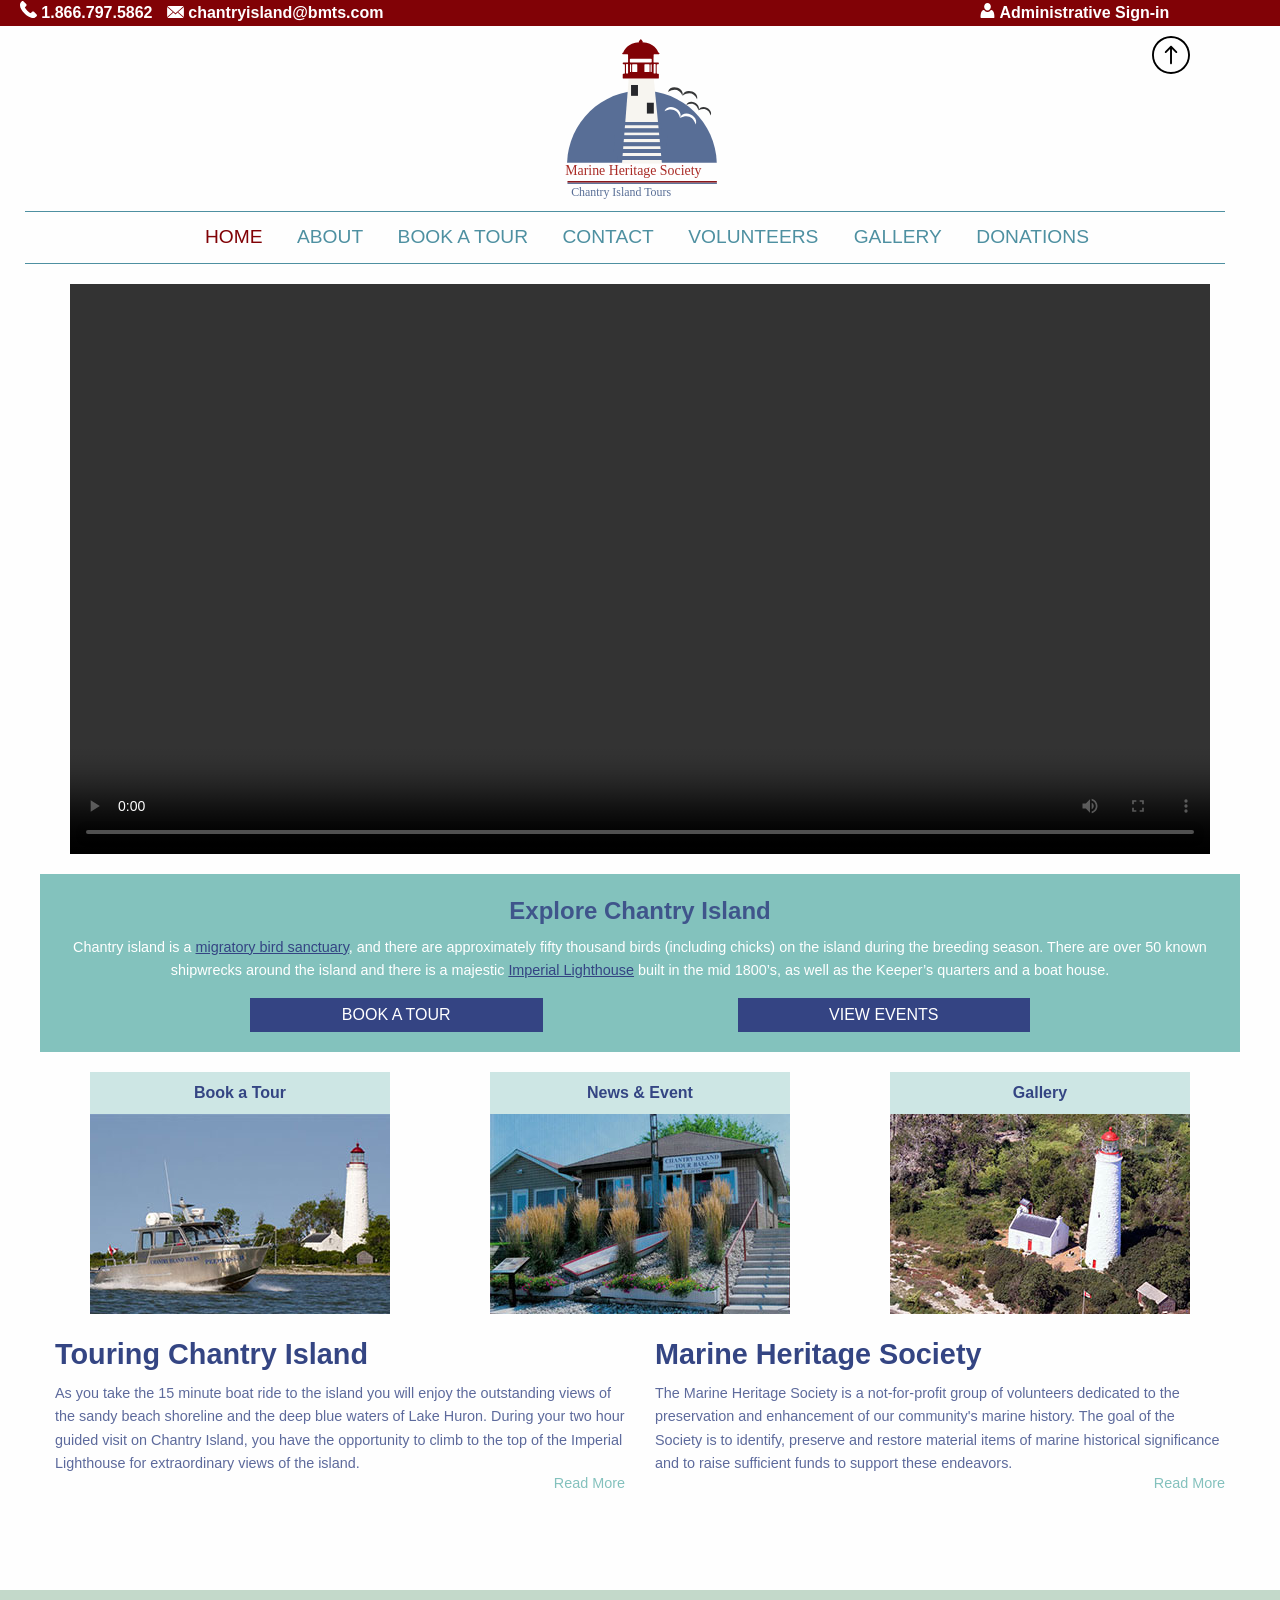
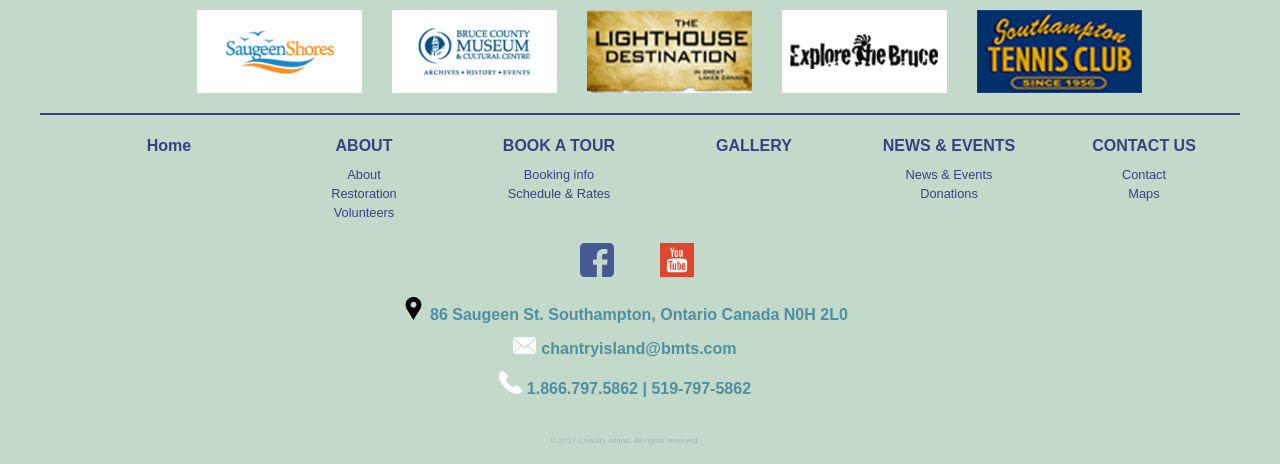
<file: index.html>
<!doctype html>
<html class="no-js" lang="en">
  <head>
    <meta charset="utf-8" />
    <meta http-equiv="x-ua-compatible" content="ie=edge">
    <meta name="viewport" content="width=device-width, initial-scale=1.0" />
    <title>Chantry Island</title>
    <link rel="stylesheet" href="css/foundation.css" />
    <link rel="stylesheet" href="css/app.css" />
  </head>
  <body>
  
  <h1 class = "hide">The Chantry Island site</h1>
  <a href="#"><img src="assets/up-arrow.svg" alt="arrow" id="arrow"></a>
  
 	 <div class = "top-bar show-for-medium">
        <ul class = "top-bar-left">
            <li><object data="assets/phone.svg" class = "topIcon" ></object></li>
            <li><a href="#">1.866.797.5862</a></li>
            <li><object data="assets/email.svg" class = "topIcon email"></object></li>
            <li>chantryisland@bmts.com</li>
       
   		</ul>
        
        <ul class = "top-bar-right">
        	<li><object data="assets/admin.svg" class = "topIcon"></object></li>
            <li><a href = "admin_login.php">Administrative Sign-in</a></li>
        	
        </ul>
 	</div>
    
    <header class = "row" id = "mainHeader">
    	<h2 class = "hide">Main Header</h2>
        <nav class = "show-for-small-only" id="mobileNav">
        <div class = "title-bar" data-responsive-toggle = "main-menu" data-hide-for = "medium">
            <button class = "menu-icon" type = "button" data-toggle = "main-menu"></button>
        </div>
        
        <div id = "main-menu">
        	<ul id = "mobileMainNav">
            	<li><a href="index.html">HOME</a></li>
                <li><a href="about.html">ABOUT</a></li>
                <li><a href="booking.html">BOOK A TOUR</a></li>
                <li><a href="contact.html">CONTACT</a></li>
                <li><a href="volunteers.html">VOLUNTEERS	</a></li>
                <li><a href="gallery.php">GALLERY</a></li>
                <li><a href="donations.html">DONATIONS</a></li>
            </ul>
            
            <div id="contactInfo">
            <ul id = "mobilePhone">
             <li><object data="assets/phone.svg" class = "mobileCon"></object></li>
            <li><a href="#">1.866.797.5862</a></li>
            </ul>
            
            <ul id = "mobileEmail">
            <li><object data="assets/email.svg" class = "mobileCon"></object></li>
            <li>chantryisland@bmts.com</li>
            </ul>
            
            <ul id = "mobileAdmin">
            	<li><object data="assets/admin.svg" class = "mobileCon"></object></li>
           		<li><a href = "admin_login.php">Administrative Sign-in</a></li>
            </ul>
         	</div>   
       	
        </div>
        </nav>
        
        <div id = "mainLogo" class = "small-centered medium-2 columns ">
        	<img src="assets/logo.svg" alt= "MHS logo">
        </div>
        
        <nav id = "desktopNav" class = "row show-for-medium">
        	<ul class= "medium-12 columns">
            	<li class = "selected"><a href="index.html">HOME</a></li>
                <li><a href="about.html">ABOUT</a></li>
                <li><a href="booking.html">BOOK A TOUR</a></li>
                <li><a href="contact.html">CONTACT</a></li>
                <li><a href="volunteers.html">VOLUNTEERS	</a></li>
                <li><a href="gallery.php">GALLERY</a></li>
                <li><a href="donations.html">DONATIONS</a></li>
            </ul>
        </nav>
      </header>
      
      <div class = "row">
      	<section id = "vidSec" class = "small-12 medium-centered columns">
        <h2 class = "hide">Video</h2>
        	<video id = "promoVid" controls class = "small-12 medium-centered columns">
            	<source src="#" type = "video/mp4"/>
            </video>
        </section>
      </div>
      
      <div class = "row">
      	<section class = "small-12 large-12 columns" id = "intro">
        	<h2>Explore Chantry Island </h2>
            <p>Chantry island is a <span class="highlight">migratory bird sanctuary</span>,
            and there are approximately fifty thousand birds (including chicks) on the island during the
            breeding season. There are over 50 known shipwrecks around the island and there is a majestic
            <span class="highlight">Imperial Lighthouse</span> built in the mid 1800’s, as well as the Keeper’s quarters and a boat house.</p>
      		<a href="booking.html" class = "small-5 medium-3 medium-push-2 columns but" >BOOK A TOUR</a> 
            <a href="news.html" class = "small-5 medium-3 medium-pull-2 columns but">VIEW EVENTS</a> 
        </section>
      </div>
      
      <div class = "row" id="mainContent">
      	<div id="mainDes">
      	<section class = "small-12 large-6 columns" id = "touring">
        	<h2>Touring Chantry Island</h2>
            <p> As you take the 15 minute boat ride to the island you will enjoy the outstanding views
             of the sandy beach shoreline and the deep blue waters of Lake Huron. During your two hour
              guided visit on Chantry Island, you have the opportunity to climb to the top of the Imperial
               Lighthouse for extraordinary views of the island.<a href="#" class="show" id="show0">Read More</a><span class = "hidden more" id="more0">
               Stroll back in time while visiting the Light Keeper's 
               Cottage as it existed in the late 1800’s, decorated with period furnishings
                from private donors and the Bruce County Museum and Cultural Centre. 
                You will also see the surrounding gardens and many species of birds.<a href="#" class="close" id="close0">Close</a></span></p>
        </section>
        
        <section class = "small-12 large-6 columns" id="society">
        	<h2>Marine Heritage Society</h2>
            <p> The Marine Heritage Society is a not-for-profit group of volunteers dedicated to 
            the preservation and enhancement of our community's marine history. The goal of 
            the Society is to identify, preserve and restore material items of marine historical
            significance and to raise sufficient funds to support these endeavors.<a href="#" class="show" id="show1">Read More</a>

			<span class = "hidden more" id="more1">Among other projects, the Society manages the Chantry Island Light Station under
            agreements and restrictions from the Canadian Coast Guard and the Canadian Wildlife Service.<a href="#" class = "close" id="close1">Close</a></span> </p>
        </section>
        </div>
        
        <section class = "small-12 medium-4 large-4 columns" id = "book">
        	<h2>Book a Tour</h2>
            <a href="booking.html"><img src="img/book_tour.jpg" alt="book a tour"></a>
        </section>
        
        <section class = "small-12 medium-4 large-4 columns" id = "news">
        	<h2>News & Event</h2>
            <a href="news.html"><img src="img/news.jpg" alt="news and event"></a>
        </section>
        
         <section class = "small-12 medium-4 large-4 columns" id = "gal">
        	<h2>Gallery</h2>
            <a href="gallery.php"><img src="img/gallery.jpg" alt="gallery"></a>
        </section>
        
      </div>
      
      <footer id="mainFooter">
      <div class = "row">
      	<h2 class = "hide">Main footer</h2>
      	
        <div id="footerNavWrap" class="small-12 columns">
        <div class = "show-for-small-only columns small-6" id="smallFooterNav">
        	<a href="index.html" id="navHead"><h2>Chantry Island</h2></a>
            <ul>
            	
                <li><a href="about.html">CHANTRY ISLAND</a></li>
                <li><a href="booking.html">BOOK A TOUR</a></li>
                <li><a href="gallery.php">GALLERY</a></li>
                <li><a href="news.html">NEWS & EVENTS</a></li>
                <li><a href="contact.html">CONTACT US</a></li>
            </ul>
        	
        </div>
        
        <div class = "show-for-small-only columns small-6" id = "links">
        	<h2>Official Links</h2>
            <ul>
            <li><a href="http://www.saugeenshores.ca/en/index.asp">Saugeen Shores</a></li>
                <li><a href="http://www.brucemuseum.ca/">Bruce Country Museum & Cultural Centre</a></li>
                <li><a href="http://www.brucecoastlighthouses.com/">Bruce Coast Lighthouse Tour</a></li>
                <li><a href="http://www.explorethebruce.com/">Explore the Bruce</a></li>
                <li><a href="http://www.southamptontennisclub.ca/">Southampton Tennis Club</a></li>
           </ul>     
        </div>
        </div>
        
        <div class = "show-for-medium columns medium-12 columns" id="sponsor">
        	<a href="http://www.saugeenshores.ca/en/index.asp" class = "medium-2 medium-push-1 columns"><img src="img/saugeen_shores.png" alt= "saugeen shores"></a>
            <a href="http://www.brucemuseum.ca/" class = "medium-2 medium-push-1 columns"><img src="img/museum.png" alt="musume"></a>
            <a href="http://www.brucecoastlighthouses.com/" class = "medium-2 medium-push-1 columns"><img src="img/lighthouse.png" alt="light house"></a>
            <a href="http://www.explorethebruce.com/" class = "medium-2 medium-push-1 columns"><img src="img/explore_bruce.png" alt="explore bruce"></a>
            <a href="http://www.southamptontennisclub.ca/" class = "medium-2 medium-push-1 columns end"><img src="img/tennise_club.png" alt="tennis club"></a>
        </div>
        
        <div class="show-for-medium columns" id="bigFooterNav">
        	<div class="medium-2 columns">
            	<a href="index.html"><h2>Home</h2></a>
            </div>
            
          	<div class="medium-2 columns">
            	<h2>ABOUT</h2>
                <a href="about.html" class="smallNav medium-2 columns">About</a>
                <a href="Restoration.html" class="smallNav medium-2 columns">Restoration</a>
                <a href="volunteers.html" class="smallNav medium-2 columns end">Volunteers</a>
            </div>
            
            <div class="medium-2 columns">
            	<h2>BOOK A TOUR</h2>
                <a href="booking.html" class="smallNav medium-2 columns">Booking info</a>
                <a href="schedule.html" class="smallNav medium-2 columns end">Schedule & Rates</a>
            </div>
            
            <div class="medium-2 columns">
            	<a href="gallery.php" ><h2>GALLERY</h2></a>
            </div>
            
            <div class="medium-2 columns">
            	<h2>NEWS & EVENTS</h2>
                <a href="newss.html" class="smallNav medium-2 columns">News & Events</a>
                <a href="donations.html" class="smallNav medium-2 columns end">Donations</a>
            </div>
            
            <div class="medium-2 columns">
            	<h2>CONTACT US</h2>
                <a href="contact.html" class="smallNav medium-2 columns">Contact</a>
                <a href="map.html" class="smallNav medium-2 columns end">Maps</a>
            </div>
        </div>
        
        <div id="socialCon" class="row">
            	<a href="#" class="small-2 small-push-4 medium-2 columns" id="facebook"><img src="assets/facebook.svg" alt="facebook icon"></a>
                <a href="#" class="small-2 small-pull-4 medium-2 columns"><img src="assets/youtube.svg" alt="youtube icon"></a>
        
        </div>
        
        <div id="footerContact" class="row">
        	<div class="small-centered medium-centered columns">
            	<object data="assets/locate.svg" id="locate"></object>
                <a href="#">86 Saugeen St. Southampton, Ontario Canada N0H 2L0</a>
            </div>
            
            <div class="small-centered columns">
            	 <object data="assets/email.svg"></object>
            <a href="#">chantryisland@bmts.com</a>
            </div>
            
            <div class="small-centered columns">
            	<object data="assets/phone.svg"></object>
            	<a href="#">1.866.797.5862 | 519-797-5862</a>
            </div>
            
            <br>
            <p>© 2017 Chantry Island. All rights reserved.</p>
        </div>
        </div>
      </footer>
      
  


	
   <script src="js/vendor/jquery.min.js"></script>
    <script src="js/vendor/what-input.min.js"></script>
    <script src="js/foundation.min.js"></script>
    <script src="js/app.js"></script>
  </body>
</html>
</file>
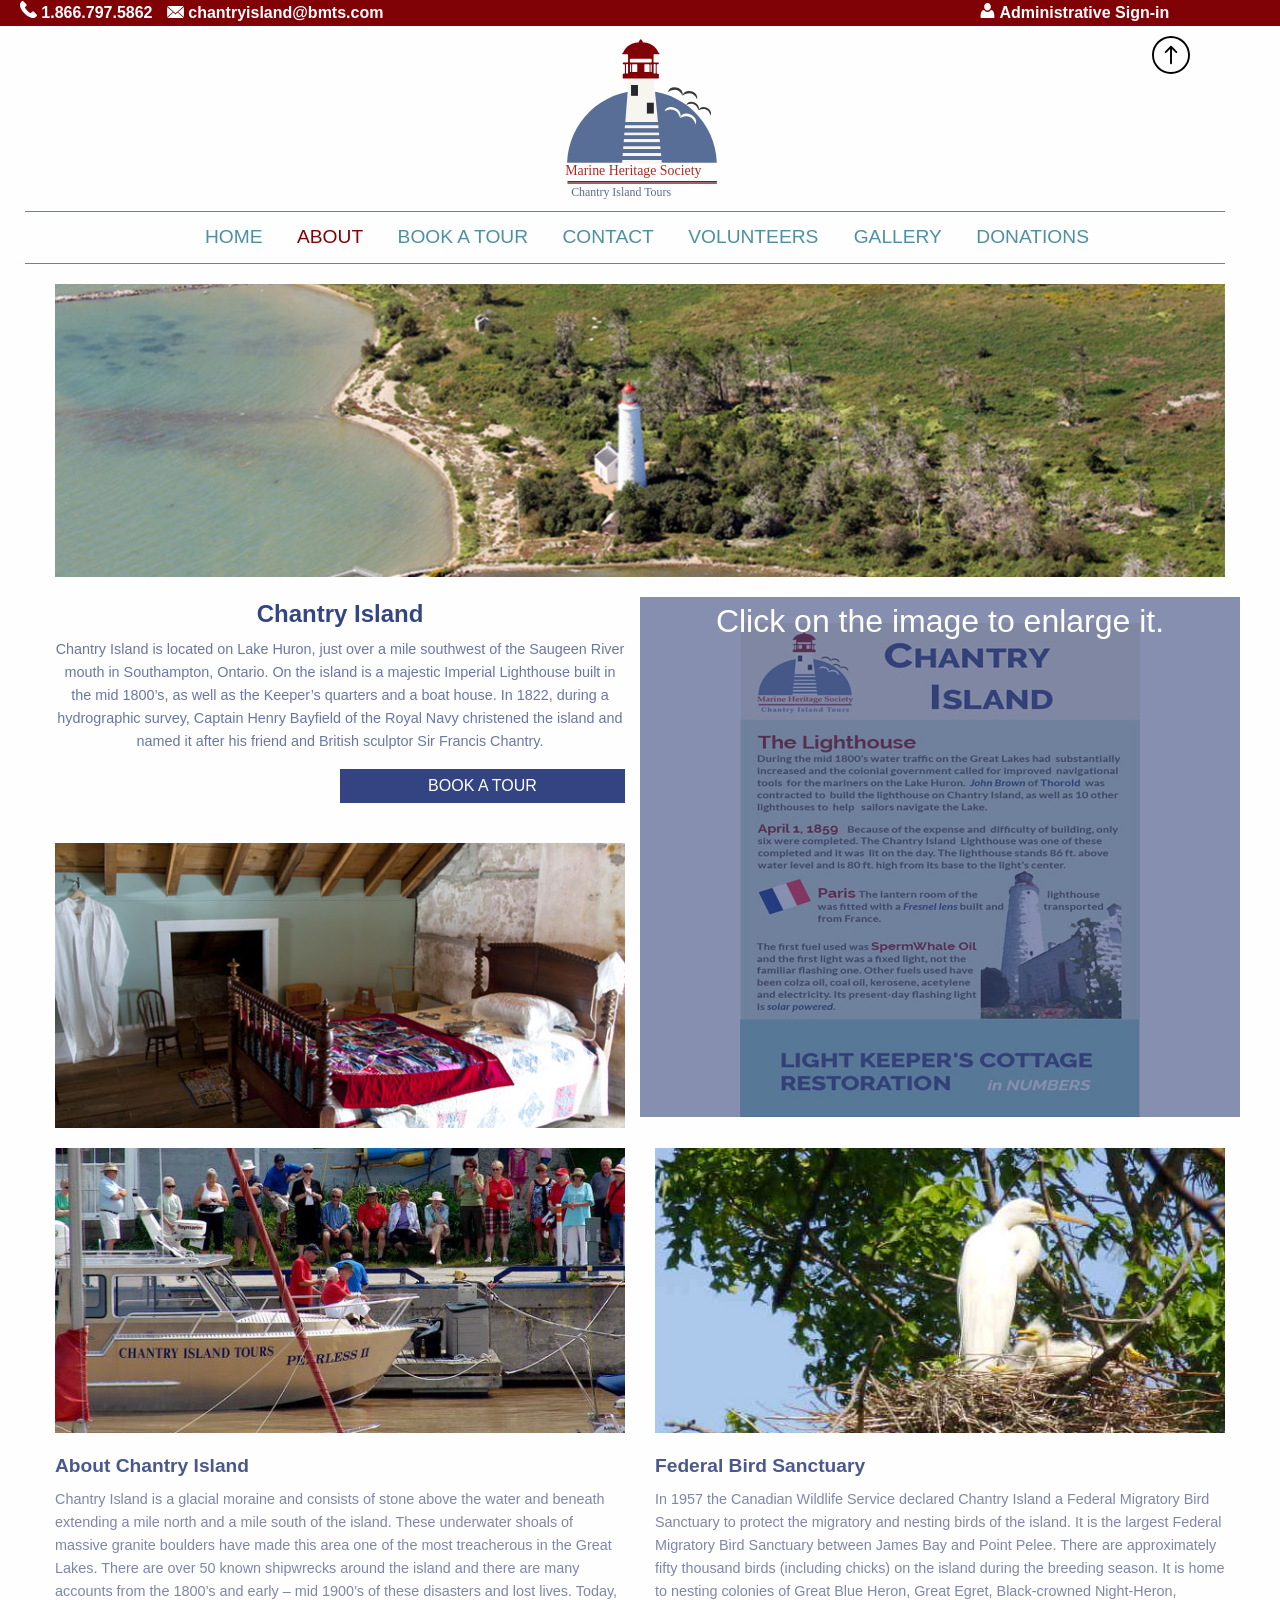
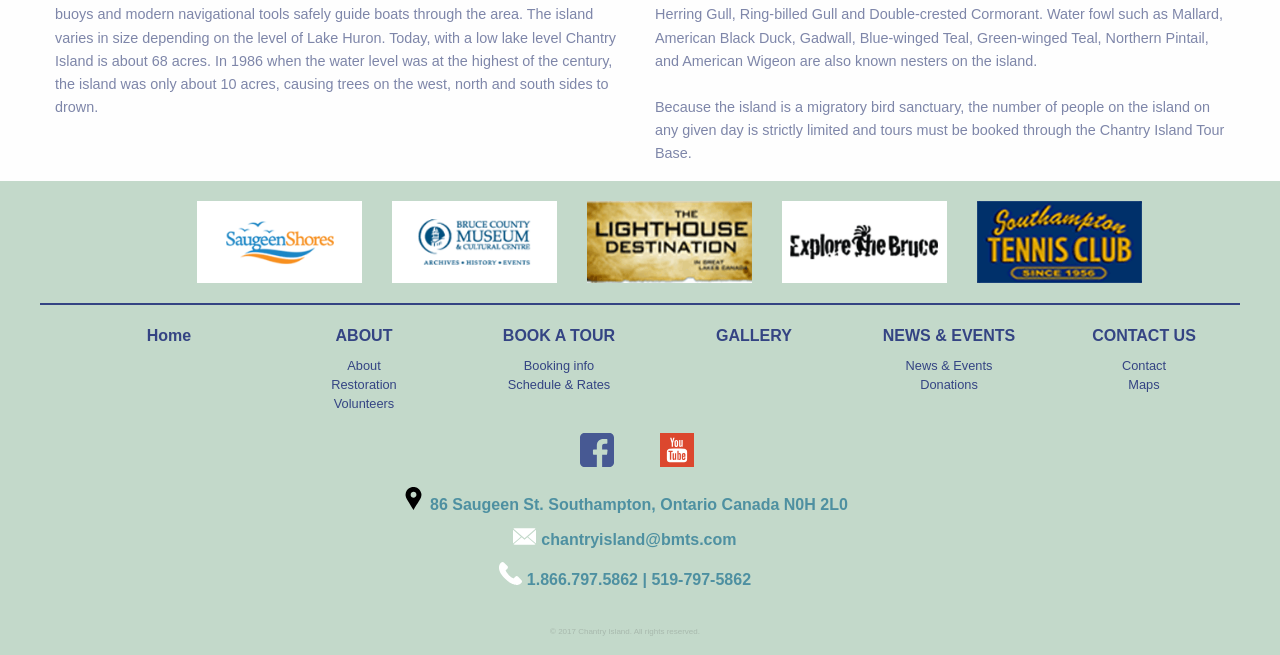
<file: about.html>
<!doctype html>
<html class="no-js" lang="en">
  <head>
    <meta charset="utf-8" />
    <meta http-equiv="x-ua-compatible" content="ie=edge">
    <meta name="viewport" content="width=device-width, initial-scale=1.0" />
    <title>Chantry Island</title>
    <link rel="stylesheet" href="css/foundation.css" />
    <link rel="stylesheet" href="css/app.css" />
  </head>
  <body>
  
  <h1 class = "hide">The Chantry Island site</h1>
  <a href="#"><img src="assets/up-arrow.svg" alt="arrow" id="arrow"></a>
  
 	 <div class = "top-bar show-for-medium">
        <ul class = "top-bar-left">
            <li><object data="assets/phone.svg" class = "topIcon" ></object></li>
            <li><a href="#">1.866.797.5862</a></li>
            <li><object data="assets/email.svg" class = "topIcon email"></object></li>
            <li>chantryisland@bmts.com</li>
       
   		</ul>
        
        <ul class = "top-bar-right">
        	<li><object data="assets/admin.svg" class = "topIcon"></object></li>
            <li><a href = "admin_login.php">Administrative Sign-in</a></li>
        	
        </ul>
 	</div>
    
    <header class = "row" id = "mainHeader">
    	<h2 class = "hide">Main Header</h2>
        <nav class = "show-for-small-only" id="mobileNav">
        <div class = "title-bar" data-responsive-toggle = "main-menu" data-hide-for = "medium">
            <button class = "menu-icon" type = "button" data-toggle = "main-menu"></button>
        </div>
        
        <div id = "main-menu">
        	<ul id = "mobileMainNav">
            	<li><a href="index.html">HOME</a></li>
                <li><a href="about.html">ABOUT</a></li>
                <li><a href="booking.html">BOOK A TOUR</a></li>
                <li><a href="contact.html">CONTACT</a></li>
                <li><a href="volunteers.html">VOLUNTEERS	</a></li>
                <li><a href="gallery.php">GALLERY</a></li>
                <li><a href="donations.html">DONATIONS</a></li>
            </ul>
            
            <div id="contactInfo">
            <ul id = "mobilePhone">
             <li><object data="assets/phone.svg" class = "mobileCon"></object></li>
            <li><a href="#">1.866.797.5862</a></li>
            </ul>
            
            <ul id = "mobileEmail">
            <li><object data="assets/email.svg" class = "mobileCon"></object></li>
            <li>chantryisland@bmts.com</li>
            </ul>
            
            <ul id = "mobileAdmin">
            	<li><object data="assets/admin.svg" class = "mobileCon"></object></li>
           		<li><a href = "admin_login.php">Administrative Sign-in</a></li>
            </ul>
         	</div>   
       	
        </div>
        </nav>
        
       <div id = "mainLogo" class = "small-centered medium-2 columns ">
        	<img src="assets/logo.svg" alt= "MHS logo">
        </div>
        
        <nav id = "desktopNav" class = "row show-for-medium">
        	<ul class= "medium-12 columns">
            	<li><a href="index.html">HOME</a></li>
                <li class="selected"><a href="about.html">ABOUT</a></li>
                <li><a href="booking.html">BOOK A TOUR</a></li>
                <li><a href="contact.html">CONTACT</a></li>
                <li><a href="volunteers.html">VOLUNTEERS	</a></li>
                <li><a href="gallery.php">GALLERY</a></li>
                <li><a href="donations.html">DONATIONS</a></li>
            </ul>
        </nav>
      </header>
      
      <div class="row">
      	<img src="img/about_bg.jpg" alt="About Background" id="aboutBg" class="small-12 columns">
      </div>
      
      <section class="row" id="aboutContent">
      	<div class="small-12 medium-6 large-6 columns" id="chantryInfo">
        <h2>Chantry Island</h2>
        <p>Chantry Island is located on Lake Huron, just over a mile southwest of the Saugeen River mouth in Southampton, Ontario. On the island is a majestic Imperial Lighthouse built in the mid 1800’s, as well as the Keeper’s quarters 
and a boat house. In 1822, during a hydrographic survey, Captain Henry Bayfield of the Royal Navy christened the island and named it after his friend and British sculptor 
Sir Francis Chantry. </p>
		<a href="booking.html" class = "but">BOOK A TOUR</a> 
        </div>
        <div class="small-12 medium-6 columns right">
        <a href="assets/infographic.pdf" target="_blank" class="difference"><img src="img/infobg.jpg" alt="infographic background"></a>
        <p class = "hide-for-large small-12 columns">Click on the image to enlarge it.</p>
        </div>
        <div class = "small-12 medium-6 columns right">
        	<img src="img/bedroom.jpg" alt="bedroom">
        </div>
        	<div class = "small-12 medium-6 columns left">
        	<img src="img/boat.jpg" alt="light house">
        </div>
        	<div class = "small-12 medium-6 columns left">
        	<img src="img/info_bird.jpg" alt="bird">
        </div>
      </section>
      
      <div class= "row" id="aboutPic">
      	
      </div>
      
      <section id="aboutIntro" class="row">
      	<div class="small-12 medium-6 columns" id="aboutSociety">
        	<h2>About Chantry Island</h2>
            <p>Chantry Island is a glacial moraine and consists of stone above the water and beneath extending a 
            mile north and a mile south of the island. These underwater shoals of massive granite boulders have made this 
            area one of the most treacherous in the Great Lakes. There are over 50 known shipwrecks around the island and 
            there are many accounts from the 1800’s and early – mid 1900’s of these disasters and lost lives. Today, buoys
             and modern navigational tools safely guide boats through the area.
The island varies in size depending on the level of Lake Huron. Today, with a low lake level Chantry Island is about 
68 acres. In 1986 when the water level was at the highest of the century, the island was only about 10 acres, causing
 trees on the west, north and south sides to drown. </p>
        </div>
        
        <div class = "small-12 medium-6 columns" id="aboutTour">
        	<h2>Federal Bird Sanctuary</h2>
            <p>In 1957 the Canadian Wildlife Service declared Chantry Island a Federal Migratory Bird Sanctuary to protect
             the migratory and nesting birds of the island. It is the largest Federal Migratory Bird Sanctuary between
              James Bay and Point Pelee. There are approximately fifty thousand birds (including chicks) on the island 
              during the breeding season. It is home to nesting colonies of Great Blue Heron, Great Egret, Black-crowned 
              Night-Heron, Herring Gull, Ring-billed Gull and Double-crested Cormorant. Water fowl such as Mallard,
               American Black Duck, Gadwall, Blue-winged Teal, Green-winged Teal, Northern Pintail, and American Wigeon
                are also known nesters on the island. <br><br>

Because the island is a migratory bird sanctuary, 
the number of people on the island on any given day is strictly limited and tours
 must be booked through the Chantry Island Tour Base.
 </p>
        </div>
      </section>
      
      
      
      <footer id="mainFooterAbout">
      <div class = "row">
      	<h2 class = "hide">Main footer</h2>
      	
        <div id="footerNavWrap" class="small-12 columns">
        <div class = "show-for-small-only columns small-6" id="smallFooterNav">
        	<a href="index.html" id="navHead"><h2>Chantry Island</h2></a>
            <ul>
            	
                <li><a href="about.html">CHANTRY ISLAND</a></li>
                <li><a href="booking.html">BOOK A TOUR</a></li>
                <li><a href="gallery.html">GALLERY</a></li>
                <li><a href="news.html">NEWS & EVENTS</a></li>
                <li><a href="contact.html">CONTACT US</a></li>
            </ul>
        	
        </div>
        
        <div class = "show-for-small-only columns small-6" id = "links">
        	<h2>Official Links</h2>
            <ul>
            <li><a href="http://www.saugeenshores.ca/en/index.asp">Saugeen Shores</a></li>
                <li><a href="http://www.brucemuseum.ca/">Bruce Country Museum & Cultural Centre</a></li>
                <li><a href="http://www.brucecoastlighthouses.com/">Bruce Coast Lighthouse Tour</a></li>
                <li><a href="http://www.explorethebruce.com/">Explore the Bruce</a></li>
                <li><a href="http://www.southamptontennisclub.ca/">Southampton Tennis Club</a></li>
           </ul>     
        </div>
        </div>
        
        <div class = "show-for-medium columns medium-12 columns" id="sponsor">
        	<a href="http://www.saugeenshores.ca/en/index.asp" class = "medium-2 medium-push-1 columns"><img src="img/saugeen_shores.png" alt= "saugeen shores"></a>
            <a href="http://www.brucemuseum.ca/" class = "medium-2 medium-push-1 columns"><img src="img/museum.png" alt="musume"></a>
            <a href="http://www.brucecoastlighthouses.com/" class = "medium-2 medium-push-1 columns"><img src="img/lighthouse.png" alt="light house"></a>
            <a href="http://www.explorethebruce.com/" class = "medium-2 medium-push-1 columns"><img src="img/explore_bruce.png" alt="explore bruce"></a>
            <a href="http://www.southamptontennisclub.ca/" class = "medium-2 medium-push-1 columns end"><img src="img/tennise_club.png" alt="tennis club"></a>
        </div>
        
        <div class="show-for-medium columns" id="bigFooterNav">
        	<div class="medium-2 columns">
            	<a href="index.html"><h2>Home</h2></a>
            </div>
            
          	<div class="medium-2 columns">
            	<h2>ABOUT</h2>
                <a href="about.html" class="smallNav medium-2 columns">About</a>
                <a href="Restoration.html" class="smallNav medium-2 columns">Restoration</a>
                <a href="volunteers.html" class="smallNav medium-2 columns end">Volunteers</a>
            </div>
            
            <div class="medium-2 columns">
            	<h2>BOOK A TOUR</h2>
                <a href="booking.html" class="smallNav medium-2 columns">Booking info</a>
                <a href="schedule.html" class="smallNav medium-2 columns end">Schedule & Rates</a>
            </div>
            
            <div class="medium-2 columns">
            	<a href="gallery.php" ><h2>GALLERY</h2></a>
            </div>
            
            <div class="medium-2 columns">
            	<h2>NEWS & EVENTS</h2>
                <a href="newss.html" class="smallNav medium-2 columns">News & Events</a>
                <a href="donations.html" class="smallNav medium-2 columns end">Donations</a>
            </div>
            
            <div class="medium-2 columns">
            	<h2>CONTACT US</h2>
                <a href="contact.html" class="smallNav medium-2 columns">Contact</a>
                <a href="map.html" class="smallNav medium-2 columns end">Maps</a>
            </div>
        </div>
        
        <div id="socialCon" class="row">
            	<a href="#" class="small-2 small-push-4 medium-2 columns" id="facebook"><img src="assets/facebook.svg" alt="facebook icon"></a>
                <a href="#" class="small-2 small-pull-4 medium-2 columns"><img src="assets/youtube.svg" alt="youtube icon"></a>
        
        </div>
        
        <div id="footerContact" class="row">
        	<div class="small-centered medium-centered columns">
            	<object data="assets/locate.svg" id="locate"></object>
                <a href="#">86 Saugeen St. Southampton, Ontario Canada N0H 2L0</a>
            </div>
            
            <div class="small-centered columns">
            	 <object data="assets/email.svg"></object>
            <a href="#">chantryisland@bmts.com</a>
            </div>
            
            <div class="small-centered columns">
            	<object data="assets/phone.svg"></object>
            	<a href="#">1.866.797.5862 | 519-797-5862</a>
            </div>
            
            <br>
            <p>© 2017 Chantry Island. All rights reserved.</p>
        </div>
        </div>
      </footer>
      
  


	
   <script src="js/vendor/jquery.min.js"></script>
    <script src="js/vendor/what-input.min.js"></script>
    <script src="js/foundation.min.js"></script>
    <script src="js/app.js"></script>
  </body>
</html>
</file>
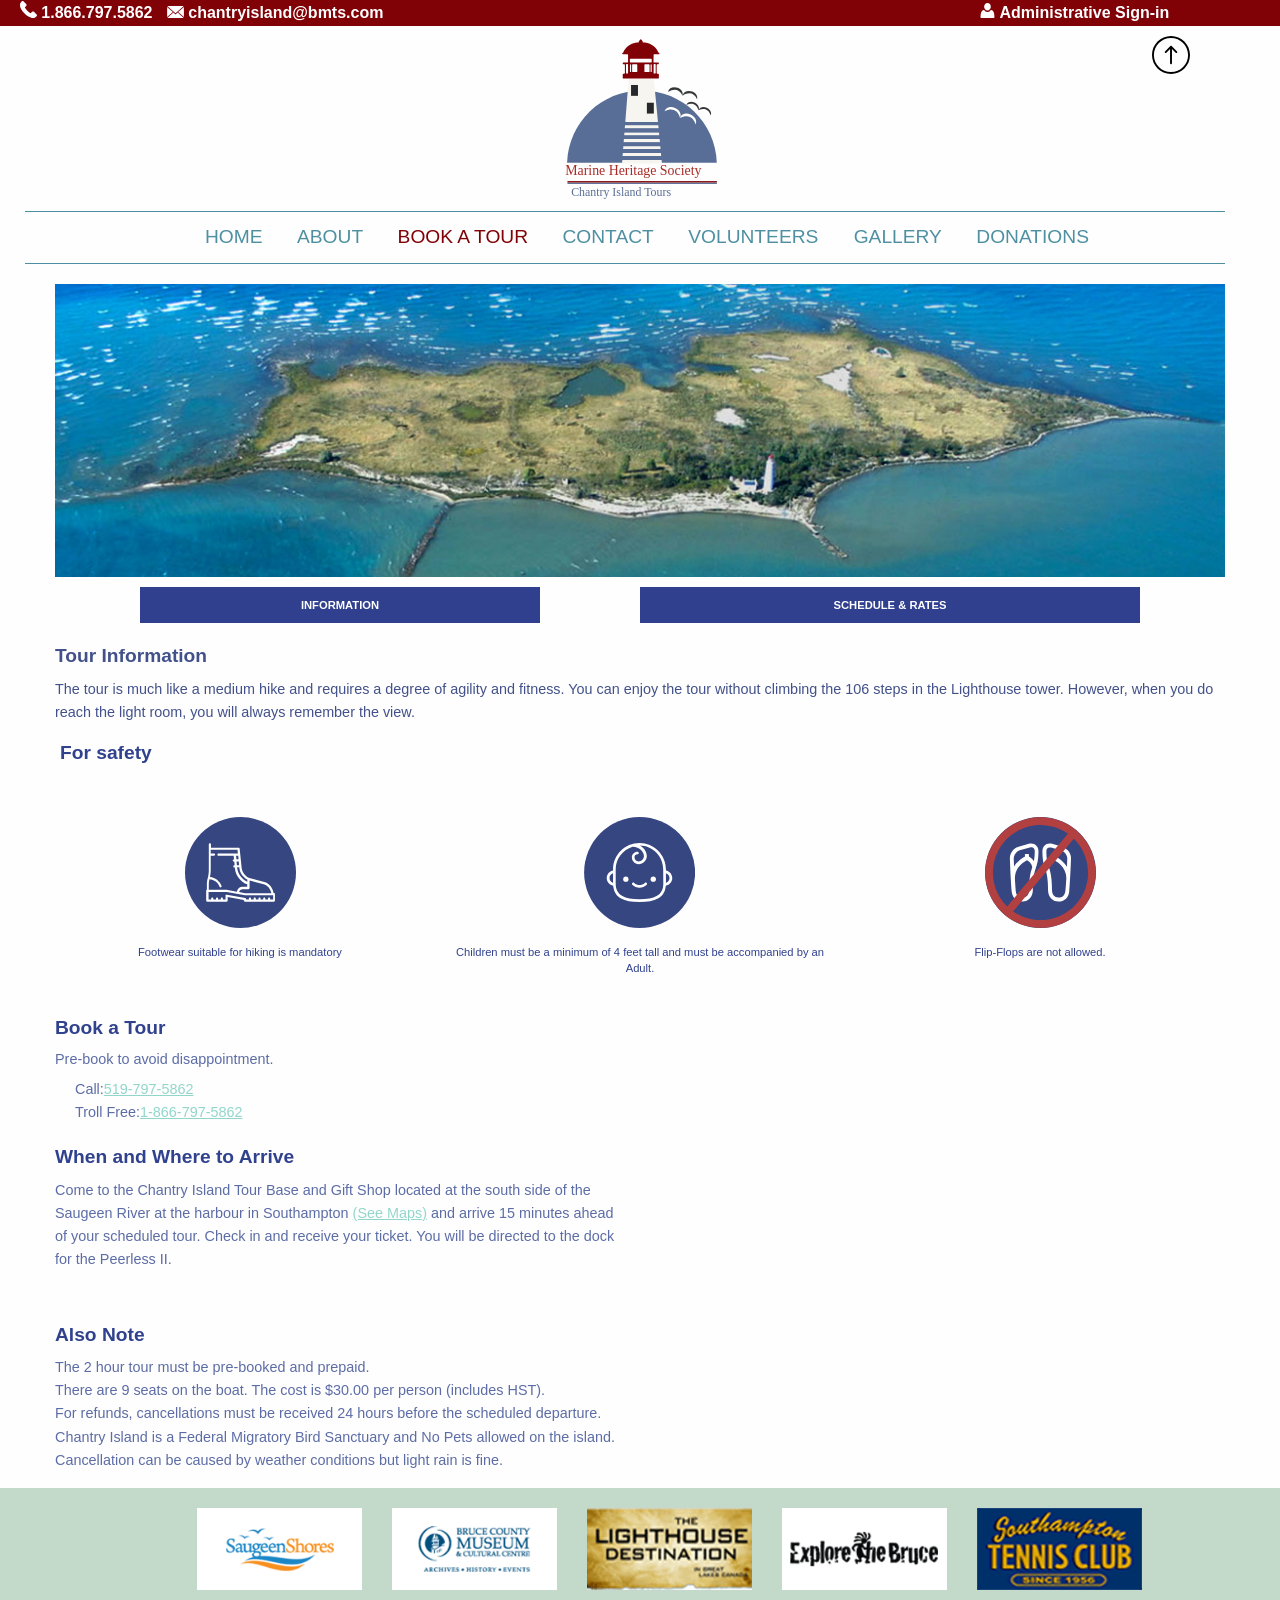
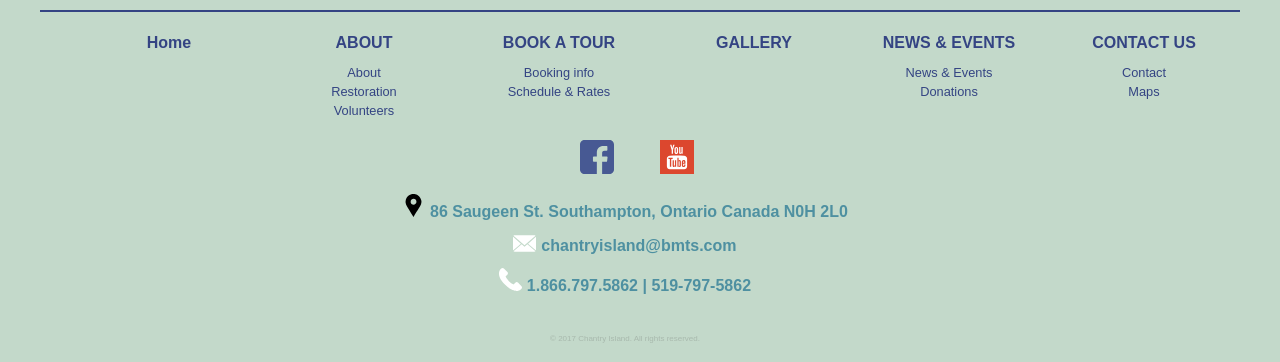
<file: booking.html>
<!doctype html>
<html class="no-js" lang="en">
  <head>
    <meta charset="utf-8" />
    <meta http-equiv="x-ua-compatible" content="ie=edge">
    <meta name="viewport" content="width=device-width, initial-scale=1.0" />
    <title>Chantry Island</title>
    <link rel="stylesheet" href="css/foundation.css" />
    <link rel="stylesheet" href="css/app.css" />
  </head>
  <body>
  
  
  <h1 class = "hide">The Chantry Island site</h1>
  <a href="#"><img src="assets/up-arrow.svg" alt="arrow" id="arrow"></a>
  
 	 <div class = "top-bar show-for-medium">
        <ul class = "top-bar-left">
            <li><object data="assets/phone.svg" class = "topIcon" ></object></li>
            <li><a href="#">1.866.797.5862</a></li>
            <li><object data="assets/email.svg" class = "topIcon email"></object></li>
            <li>chantryisland@bmts.com</li>
       
   		</ul>
        
        <ul class = "top-bar-right">
        	<li><object data="assets/admin.svg" class = "topIcon"></object></li>
            <li><a href = "admin_login.php">Administrative Sign-in</a></li>
        	
        </ul>
 	</div>
    
    <header class = "row" id = "mainHeader">
    	<h2 class = "hide">Main Header</h2>
        <nav class = "show-for-small-only" id="mobileNav">
        <div class = "title-bar" data-responsive-toggle = "main-menu" data-hide-for = "medium">
            <button class = "menu-icon" type = "button" data-toggle = "main-menu"></button>
        </div>
        
        <div id = "main-menu">
        	<ul id = "mobileMainNav">
            	<li><a href="index.html">HOME</a></li>
                <li><a href="about.html">ABOUT</a></li>
                <li><a href="booking.html">BOOK A TOUR</a></li>
                <li><a href="contact.html">CONTACT</a></li>
                <li><a href="volunteers.html">VOLUNTEERS	</a></li>
                <li><a href="gallery.php">GALLERY</a></li>
                <li><a href="donations.html">DONATIONS</a></li>
            </ul>
            
            <div id="contactInfo">
            <ul id = "mobilePhone">
             <li><object data="assets/phone.svg" class = "mobileCon"></object></li>
            <li><a href="#">1.866.797.5862</a></li>
            </ul>
            
            <ul id = "mobileEmail">
            <li><object data="assets/email.svg" class = "mobileCon"></object></li>
            <li>chantryisland@bmts.com</li>
            </ul>
            
            <ul id = "mobileAdmin">
            	<li><object data="assets/admin.svg" class = "mobileCon"></object></li>
           		<li><a href = "admin_login.php">Administrative Sign-in</a></li>
            </ul>
         	</div>   
       	
        </div>
        </nav>
        
       <div id = "mainLogo" class = "small-centered medium-2 columns ">
        	<img src="assets/logo.svg" alt= "MHS logo">
        </div>
        
        <nav id = "desktopNav" class = "row show-for-medium">
        	<ul class= "medium-12 columns">
            	<li><a href="index.html">HOME</a></li>
                <li><a href="about.html">ABOUT</a></li>
                <li class="selected"><a href="booking.html">BOOK A TOUR</a></li>
                <li><a href="contact.html">CONTACT</a></li>
                <li><a href="volunteers.html">VOLUNTEERS	</a></li>
                <li><a href="gallery.php">GALLERY</a></li>
                <li><a href="donations.html">DONATIONS</a></li>
            </ul>
        </nav>
      </header>
      
      <div class="row">
      	<img src="img/booking_bg.jpg" alt="Booking Background" id="aboutBg" class="small-12 columns">
      </div>
      
      <div class="bookingNav row">
      	<a href="information.html" class = "small-4 small-push-1 columns">INFORMATION</a>
        <a href="schedule.html" class = "small-5 small-pull-1 columns">SCHEDULE & RATES</a>
        	
        </div>
        
        <div class="row">
        <section class="small-12 columns bookingInfo">
            <h2>Tour Information</h2>
            <p>The tour is much like a medium hike and requires a degree of agility and fitness. You can enjoy the tour without climbing 
the 106 steps in the Lighthouse tower. However, when you do reach the light room, you will always remember the view.
</p>
            
        </section>
        </div>
       
     <div class="row">
      <h2 id="safeHead">For safety</h2>
      </div>
       <div class = "row bookingInfo" id="safety">
      
        	<div class = "small-12 medium-4 columns">
            	<object data="assets/hiking.svg"></object>
                <h3>Footwear suitable for hiking is mandatory</h3>
            </div>
            
            <div class = "small-12 medium-4 columns">
            	<object data="assets/baby.svg"></object>
                <h3>Children must be a minimum of 4 feet tall and must be accompanied by an Adult.</h3>
            </div>
            
            <div class = "small-12 medium-4 columns">
            	<object data="assets/flip_flops.svg"></object>
                <h3>Flip-Flops are not allowed.</h3>
            </div>
       </div>
       
       <div class="row" id="bookingTour">
       		<section class="small-12 medium-6 columns" id="bookingBook">
            	<h2>Book a Tour</h2>
                <h3>Pre-book to avoid disappointment.</h3>
                <ul>
                	<li>Call:<a href="#">519-797-5862</a></li>
                    <li>Troll Free:<a href="#">1-866-797-5862</a></li>
                    
                </ul>
                
                <h2 class="space">When and Where to Arrive</h2>
                <p>Come to the Chantry Island Tour Base and Gift Shop located at the south 
                side of the Saugeen River at the harbour in Southampton <a href="contact.html">(See Maps)</a>  and arrive
                 15 minutes ahead of your scheduled tour. Check in and receive your ticket.
                  You will be directed to the dock for the Peerless II. </p>
            </section>
            <section class = "small-12 small-centered medium-6 columns" id="map">
           		<h2 class="hide">Map</h2>
                <iframe src="https://www.google.com/maps/embed?pb=!1m18!1m12!1m3!1d2845.741603803669!2d-81.37533528447456!3d44.49996117910135!2m3!1f0!2f0!3f0!3m2!1i1024!2i768!4f13.1!3m3!1m2!1s0x8829cfb09f0d9f8f%3A0x1763c7a384426522!2s86+Saugeen+St%2C+Southampton%2C+ON+N0H+2L0!5e0!3m2!1sen!2sca!4v1486649500022" height = "300" frameborder="0" style="border:0" allowfullscreen></iframe>
            </section>
            
       </div>
       
        <div class="row">
            <section class = "small-12 columns" id="note">
            	<h2>Also Note</h2>
                <p>The 2 hour tour must be pre-booked and prepaid.<br>
There are 9 seats on the boat. The cost is $30.00 per person (includes HST).<br>
For refunds, cancellations must be received 24 hours before the scheduled departure.<br>
Chantry Island is a Federal Migratory Bird Sanctuary and No Pets allowed on the island.<br>
Cancellation can be caused by weather conditions but light rain is fine.
</p>
            </section>
            </div>
      
     
      
      
      
      
      
      <footer id="mainFooterAbout">
      <div class = "row">
      	<h2 class = "hide">Main footer</h2>
      	
        <div id="footerNavWrap" class="small-12 columns">
        <div class = "show-for-small-only columns small-6" id="smallFooterNav">
        	<a href="index.html" id="navHead"><h2>Chantry Island</h2></a>
            <ul>
            	
                <li><a href="about.html">CHANTRY ISLAND</a></li>
                <li><a href="booking.html">BOOK A TOUR</a></li>
                <li><a href="gallery.php">GALLERY</a></li>
                <li><a href="news.html">NEWS & EVENTS</a></li>
                <li><a href="contact.html">CONTACT US</a></li>
            </ul>
        	
        </div>
        
        <div class = "show-for-small-only columns small-6" id = "links">
        	<h2>Official Links</h2>
            <ul>
            <li><a href="http://www.saugeenshores.ca/en/index.asp">Saugeen Shores</a></li>
                <li><a href="http://www.brucemuseum.ca/">Bruce Country Museum & Cultural Centre</a></li>
                <li><a href="http://www.brucecoastlighthouses.com/">Bruce Coast Lighthouse Tour</a></li>
                <li><a href="http://www.explorethebruce.com/">Explore the Bruce</a></li>
                <li><a href="http://www.southamptontennisclub.ca/">Southampton Tennis Club</a></li>
           </ul>     
        </div>
        </div>
        
        <div class = "show-for-medium columns medium-12 columns" id="sponsor">
        	<a href="http://www.saugeenshores.ca/en/index.asp" class = "medium-2 medium-push-1 columns"><img src="img/saugeen_shores.png" alt= "saugeen shores"></a>
            <a href="http://www.brucemuseum.ca/" class = "medium-2 medium-push-1 columns"><img src="img/museum.png" alt="musume"></a>
            <a href="http://www.brucecoastlighthouses.com/" class = "medium-2 medium-push-1 columns"><img src="img/lighthouse.png" alt="light house"></a>
            <a href="http://www.explorethebruce.com/" class = "medium-2 medium-push-1 columns"><img src="img/explore_bruce.png" alt="explore bruce"></a>
            <a href="http://www.southamptontennisclub.ca/" class = "medium-2 medium-push-1 columns end"><img src="img/tennise_club.png" alt="tennis club"></a>
        </div>
        
        <div class="show-for-medium columns" id="bigFooterNav">
        	<div class="medium-2 columns">
            	<a href="index.html"><h2>Home</h2></a>
            </div>
            
          	<div class="medium-2 columns">
            	<h2>ABOUT</h2>
                <a href="about.html" class="smallNav medium-2 columns">About</a>
                <a href="Restoration.html" class="smallNav medium-2 columns">Restoration</a>
                <a href="volunteers.html" class="smallNav medium-2 columns end">Volunteers</a>
            </div>
            
            <div class="medium-2 columns">
            	<h2>BOOK A TOUR</h2>
                <a href="booking.html" class="smallNav medium-2 columns">Booking info</a>
                <a href="schedule.html" class="smallNav medium-2 columns end">Schedule & Rates</a>
            </div>
            
            <div class="medium-2 columns">
            	<a href="gallery.php" ><h2>GALLERY</h2></a>
            </div>
            
            <div class="medium-2 columns">
            	<h2>NEWS & EVENTS</h2>
                <a href="newss.html" class="smallNav medium-2 columns">News & Events</a>
                <a href="donations.html" class="smallNav medium-2 columns end">Donations</a>
            </div>
            
            <div class="medium-2 columns">
            	<h2>CONTACT US</h2>
                <a href="contact.html" class="smallNav medium-2 columns">Contact</a>
                <a href="map.html" class="smallNav medium-2 columns end">Maps</a>
            </div>
        </div>
        
        <div id="socialCon" class="row">
            	<a href="#" class="small-2 small-push-4 medium-2 columns" id="facebook"><img src="assets/facebook.svg" alt="facebook icon"></a>
                <a href="#" class="small-2 small-pull-4 medium-2 columns"><img src="assets/youtube.svg" alt="youtube icon"></a>
        
        </div>
        
        <div id="footerContact" class="row">
        	<div class="small-centered medium-centered columns">
            	<object data="assets/locate.svg" id="locate"></object>
                <a href="#">86 Saugeen St. Southampton, Ontario Canada N0H 2L0</a>
            </div>
            
            <div class="small-centered columns">
            	 <object data="assets/email.svg"></object>
            <a href="#">chantryisland@bmts.com</a>
            </div>
            
            <div class="small-centered columns">
            	<object data="assets/phone.svg"></object>
            	<a href="#">1.866.797.5862 | 519-797-5862</a>
            </div>
            
            <br>
            <p>© 2017 Chantry Island. All rights reserved.</p>
        </div>
        </div>
      </footer>
      
  


	
   <script src="js/vendor/jquery.min.js"></script>
    <script src="js/vendor/what-input.min.js"></script>
    <script src="js/foundation.min.js"></script>
    <script src="js/app.js"></script>
  </body>
</html>
</file>
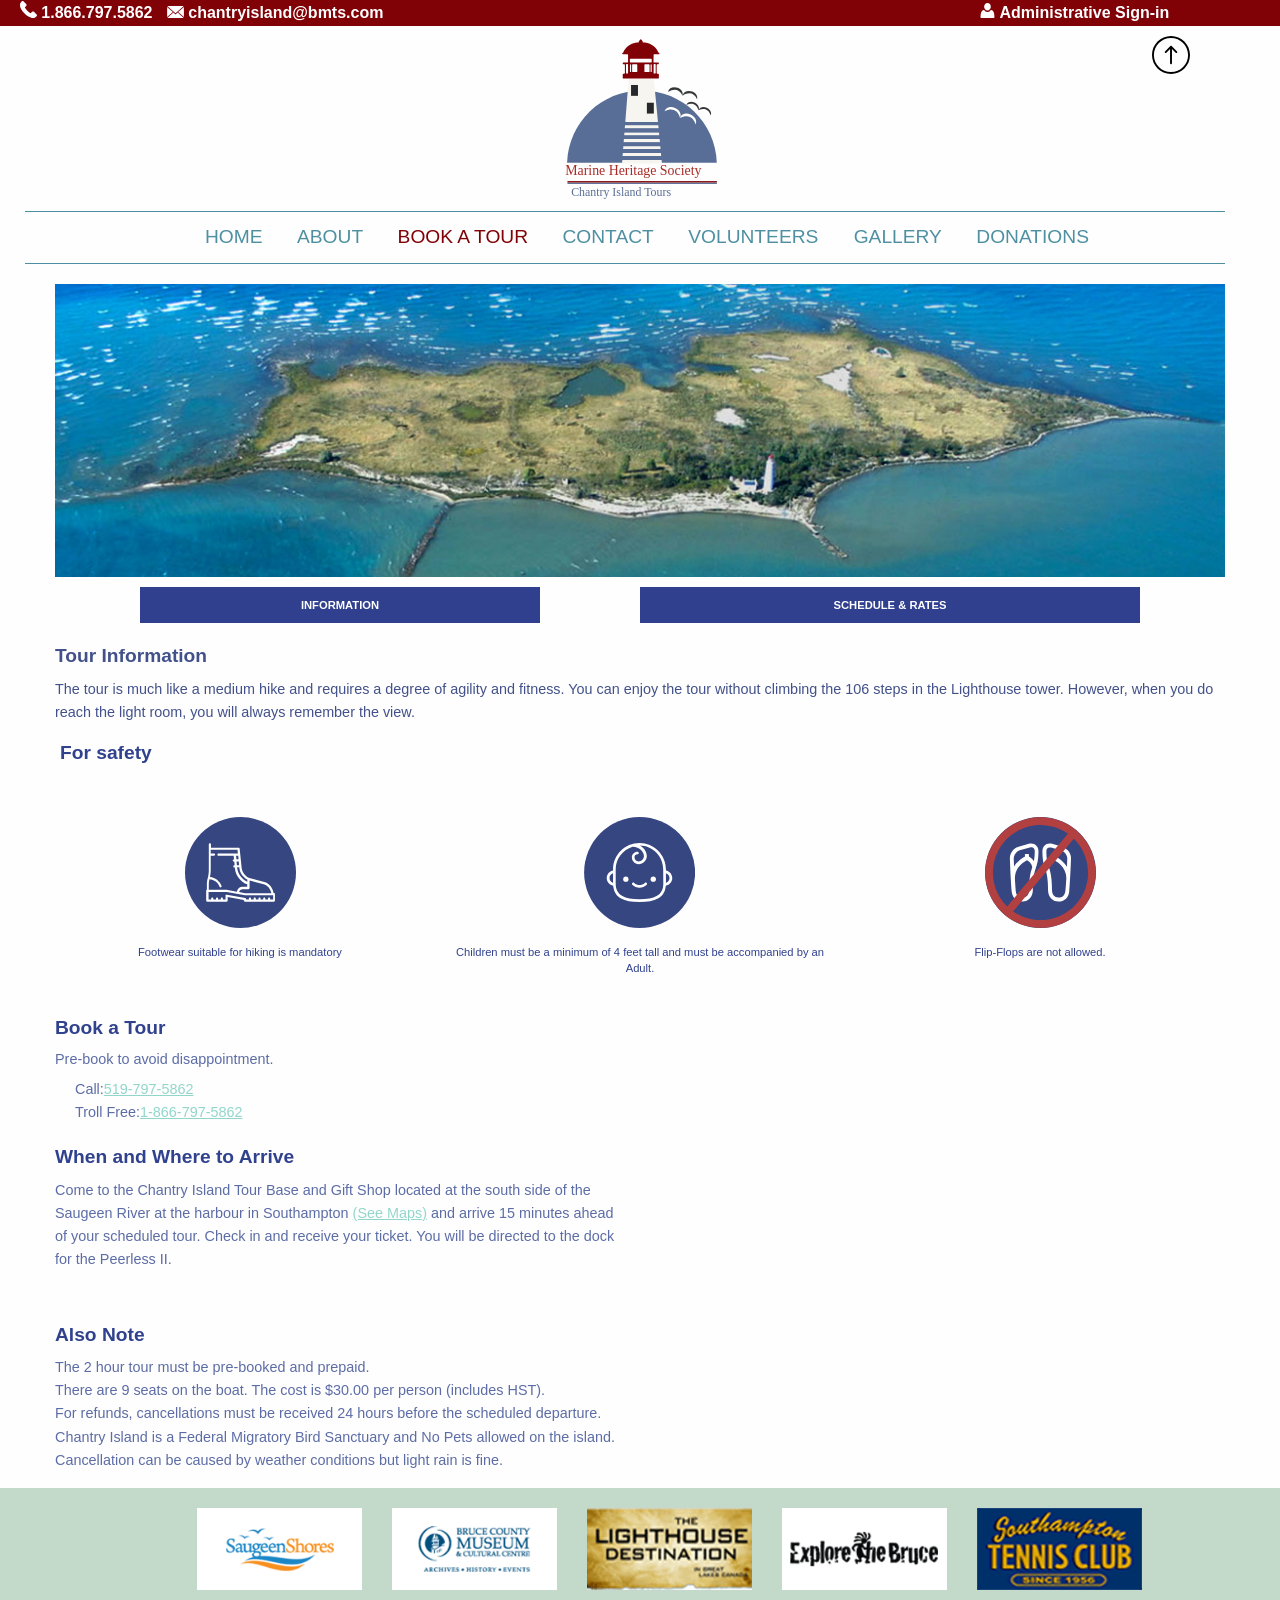
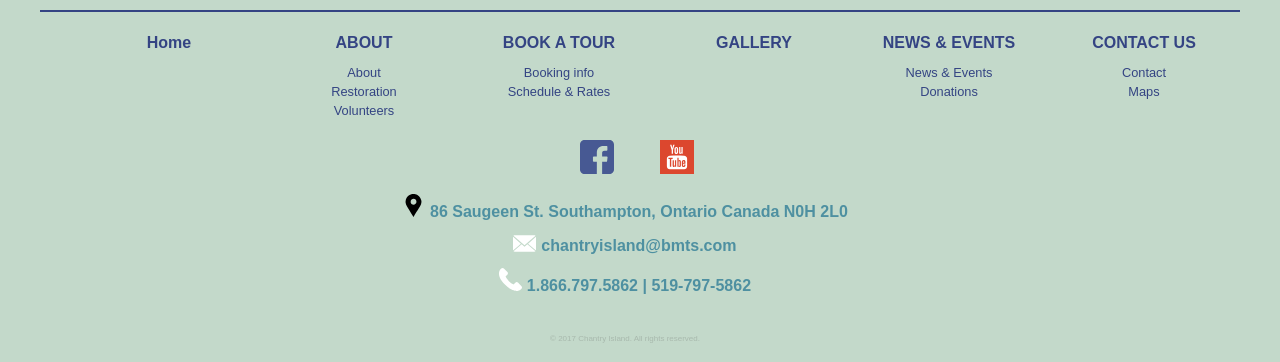
<file: information.html>
<!doctype html>
<html class="no-js" lang="en">
  <head>
    <meta charset="utf-8" />
    <meta http-equiv="x-ua-compatible" content="ie=edge">
    <meta name="viewport" content="width=device-width, initial-scale=1.0" />
    <title>Chantry Island</title>
    <link rel="stylesheet" href="css/foundation.css" />
    <link rel="stylesheet" href="css/app.css" />
  </head>
  <body>
  
  
  <h1 class = "hide">The Chantry Island site</h1>
  <a href="#"><img src="assets/up-arrow.svg" alt="arrow" id="arrow"></a>
  
 	 <div class = "top-bar show-for-medium">
        <ul class = "top-bar-left">
            <li><object data="assets/phone.svg" class = "topIcon" ></object></li>
            <li><a href="#">1.866.797.5862</a></li>
            <li><object data="assets/email.svg" class = "topIcon email"></object></li>
            <li>chantryisland@bmts.com</li>
       
   		</ul>
        
        <ul class = "top-bar-right">
        	<li><object data="assets/admin.svg" class = "topIcon"></object></li>
            <li><a href = "admin_login.php">Administrative Sign-in</a></li>
        	
        </ul>
 	</div>
    
    <header class = "row" id = "mainHeader">
    	<h2 class = "hide">Main Header</h2>
        <nav class = "show-for-small-only" id="mobileNav">
        <div class = "title-bar" data-responsive-toggle = "main-menu" data-hide-for = "medium">
            <button class = "menu-icon" type = "button" data-toggle = "main-menu"></button>
        </div>
        
        <div id = "main-menu">
        	<ul id = "mobileMainNav">
            	<li><a href="index.html">HOME</a></li>
                <li><a href="about.html">ABOUT</a></li>
                <li><a href="booking.html">BOOK A TOUR</a></li>
                <li><a href="contact.html">CONTACT</a></li>
                <li><a href="volunteers.html">VOLUNTEERS	</a></li>
                <li><a href="gallery.php">GALLERY</a></li>
                <li><a href="donations.html">DONATIONS</a></li>
            </ul>
            
            <div id="contactInfo">
            <ul id = "mobilePhone">
             <li><object data="assets/phone.svg" class = "mobileCon"></object></li>
            <li><a href="#">1.866.797.5862</a></li>
            </ul>
            
            <ul id = "mobileEmail">
            <li><object data="assets/email.svg" class = "mobileCon"></object></li>
            <li>chantryisland@bmts.com</li>
            </ul>
            
            <ul id = "mobileAdmin">
            	<li><object data="assets/admin.svg" class = "mobileCon"></object></li>
           		<li><a href = "admin_login.php">Administrative Sign-in</a></li>
            </ul>
         	</div>   
       	
        </div>
        </nav>
        
       <div id = "mainLogo" class = "small-centered medium-2 columns ">
        	<img src="assets/logo.svg" alt= "MHS logo">
        </div>
        
        <nav id = "desktopNav" class = "row show-for-medium">
        	<ul class= "medium-12 columns">
            	<li><a href="index.html">HOME</a></li>
                <li><a href="about.html">ABOUT</a></li>
                <li class="selected"><a href="booking.html">BOOK A TOUR</a></li>
                <li><a href="contact.html">CONTACT</a></li>
                <li><a href="volunteers.html">VOLUNTEERS	</a></li>
                <li><a href="gallery.php">GALLERY</a></li>
                <li><a href="donations.html">DONATIONS</a></li>
            </ul>
        </nav>
      </header>
      
      <div class="row">
      	<img src="img/booking_bg.jpg" alt="Booking Background" id="aboutBg" class="small-12 columns">
      </div>
      
      <div class="bookingNav row">
      	<a href="information.html" class = "small-4 small-push-1 columns">INFORMATION</a>
        <a href="schedule.php" class = "small-5 small-pull-1 columns">SCHEDULE & RATES</a>
        	
        </div>
        
        <div class="row">
        <section class="small-12 columns bookingInfo">
            <h2>Tour Information</h2>
            <p>The tour is much like a medium hike and requires a degree of agility and fitness. You can enjoy the tour without climbing 
the 106 steps in the Lighthouse tower. However, when you do reach the light room, you will always remember the view.
</p>
            
        </section>
        </div>
       
     <div class="row">
      <h2 id="safeHead">For safety</h2>
      </div>
       <div class = "row bookingInfo" id="safety">
      
        	<div class = "small-12 medium-4 columns">
            	<object data="assets/hiking.svg"></object>
                <h3>Footwear suitable for hiking is mandatory</h3>
            </div>
            
            <div class = "small-12 medium-4 columns">
            	<object data="assets/baby.svg"></object>
                <h3>Children must be a minimum of 4 feet tall and must be accompanied by an Adult.</h3>
            </div>
            
            <div class = "small-12 medium-4 columns">
            	<object data="assets/flip_flops.svg"></object>
                <h3>Flip-Flops are not allowed.</h3>
            </div>
       </div>
       
       <div class="row" id="bookingTour">
       		<section class="small-12 medium-6 columns" id="bookingBook">
            	<h2>Book a Tour</h2>
                <h3>Pre-book to avoid disappointment.</h3>
                <ul>
                	<li>Call:<a href="#">519-797-5862</a></li>
                    <li>Troll Free:<a href="#">1-866-797-5862</a></li>
                    
                </ul>
                
                <h2 class="space">When and Where to Arrive</h2>
                <p>Come to the Chantry Island Tour Base and Gift Shop located at the south 
                side of the Saugeen River at the harbour in Southampton <a href="contact.html">(See Maps)</a> and arrive
                 15 minutes ahead of your scheduled tour. Check in and receive your ticket.
                  You will be directed to the dock for the Peerless II. </p>
            </section>
            <section class = "small-12 small-centered medium-6 columns" id="map">
           		<h2 class="hide">Map</h2>
                <iframe src="https://www.google.com/maps/embed?pb=!1m18!1m12!1m3!1d2845.741603803669!2d-81.37533528447456!3d44.49996117910135!2m3!1f0!2f0!3f0!3m2!1i1024!2i768!4f13.1!3m3!1m2!1s0x8829cfb09f0d9f8f%3A0x1763c7a384426522!2s86+Saugeen+St%2C+Southampton%2C+ON+N0H+2L0!5e0!3m2!1sen!2sca!4v1486649500022" height = "300" frameborder="0" style="border:0" allowfullscreen></iframe>
            </section>
            
       </div>
       
        <div class="row">
            <section class = "small-12 columns" id="note">
            	<h2>Also Note</h2>
                <p>The 2 hour tour must be pre-booked and prepaid.<br>
There are 9 seats on the boat. The cost is $30.00 per person (includes HST).<br>
For refunds, cancellations must be received 24 hours before the scheduled departure.<br>
Chantry Island is a Federal Migratory Bird Sanctuary and No Pets allowed on the island.<br>
Cancellation can be caused by weather conditions but light rain is fine.
</p>
            </section>
            </div>
      
     
      
      
      
      
      
      <footer id="mainFooterAbout">
      <div class = "row">
      	<h2 class = "hide">Main footer</h2>
      	
        <div id="footerNavWrap" class="small-12 columns">
        <div class = "show-for-small-only columns small-6" id="smallFooterNav">
        	<a href="index.html" id="navHead"><h2>Chantry Island</h2></a>
            <ul>
            	
                <li><a href="about.html">CHANTRY ISLAND</a></li>
                <li><a href="booking.html">BOOK A TOUR</a></li>
                <li><a href="gallery.php">GALLERY</a></li>
                <li><a href="news.html">NEWS & EVENTS</a></li>
                <li><a href="contact.html">CONTACT US</a></li>
            </ul>
        	
        </div>
        
        <div class = "show-for-small-only columns small-6" id = "links">
        	<h2>Official Links</h2>
            <ul>
            <li><a href="http://www.saugeenshores.ca/en/index.asp">Saugeen Shores</a></li>
                <li><a href="http://www.brucemuseum.ca/">Bruce Country Museum & Cultural Centre</a></li>
                <li><a href="http://www.brucecoastlighthouses.com/">Bruce Coast Lighthouse Tour</a></li>
                <li><a href="http://www.explorethebruce.com/">Explore the Bruce</a></li>
                <li><a href="http://www.southamptontennisclub.ca/">Southampton Tennis Club</a></li>
           </ul>     
        </div>
        </div>
        
        <div class = "show-for-medium columns medium-12 columns" id="sponsor">
        	<a href="http://www.saugeenshores.ca/en/index.asp" class = "medium-2 medium-push-1 columns"><img src="img/saugeen_shores.png" alt= "saugeen shores"></a>
            <a href="http://www.brucemuseum.ca/" class = "medium-2 medium-push-1 columns"><img src="img/museum.png" alt="musume"></a>
            <a href="http://www.brucecoastlighthouses.com/" class = "medium-2 medium-push-1 columns"><img src="img/lighthouse.png" alt="light house"></a>
            <a href="http://www.explorethebruce.com/" class = "medium-2 medium-push-1 columns"><img src="img/explore_bruce.png" alt="explore bruce"></a>
            <a href="http://www.southamptontennisclub.ca/" class = "medium-2 medium-push-1 columns end"><img src="img/tennise_club.png" alt="tennis club"></a>
        </div>
        
        <div class="show-for-medium columns" id="bigFooterNav">
        	<div class="medium-2 columns">
            	<a href="index.html"><h2>Home</h2></a>
            </div>
            
          	<div class="medium-2 columns">
            	<h2>ABOUT</h2>
                <a href="about.html" class="smallNav medium-2 columns">About</a>
                <a href="Restoration.html" class="smallNav medium-2 columns">Restoration</a>
                <a href="volunteers.html" class="smallNav medium-2 columns end">Volunteers</a>
            </div>
            
            <div class="medium-2 columns">
            	<h2>BOOK A TOUR</h2>
                <a href="booking.html" class="smallNav medium-2 columns">Booking info</a>
                <a href="schedule.html" class="smallNav medium-2 columns end">Schedule & Rates</a>
            </div>
            
            <div class="medium-2 columns">
            	<a href="gallery.php" ><h2>GALLERY</h2></a>
            </div>
            
            <div class="medium-2 columns">
            	<h2>NEWS & EVENTS</h2>
                <a href="newss.html" class="smallNav medium-2 columns">News & Events</a>
                <a href="donations.html" class="smallNav medium-2 columns end">Donations</a>
            </div>
            
            <div class="medium-2 columns">
            	<h2>CONTACT US</h2>
                <a href="contact.html" class="smallNav medium-2 columns">Contact</a>
                <a href="map.html" class="smallNav medium-2 columns end">Maps</a>
            </div>
        </div>
        
        <div id="socialCon" class="row">
            	<a href="#" class="small-2 small-push-4 medium-2 columns" id="facebook"><img src="assets/facebook.svg" alt="facebook icon"></a>
                <a href="#" class="small-2 small-pull-4 medium-2 columns"><img src="assets/youtube.svg" alt="youtube icon"></a>
        
        </div>
        
        <div id="footerContact" class="row">
        	<div class="small-centered medium-centered columns">
            	<object data="assets/locate.svg" id="locate"></object>
                <a href="#">86 Saugeen St. Southampton, Ontario Canada N0H 2L0</a>
            </div>
            
            <div class="small-centered columns">
            	 <object data="assets/email.svg"></object>
            <a href="#">chantryisland@bmts.com</a>
            </div>
            
            <div class="small-centered columns">
            	<object data="assets/phone.svg"></object>
            	<a href="#">1.866.797.5862 | 519-797-5862</a>
            </div>
            
            <br>
            <p>© 2017 Chantry Island. All rights reserved.</p>
        </div>
        </div>
      </footer>
      
  


	
   <script src="js/vendor/jquery.min.js"></script>
    <script src="js/vendor/what-input.min.js"></script>
    <script src="js/foundation.min.js"></script>
    <script src="js/app.js"></script>
  </body>
</html>
</file>
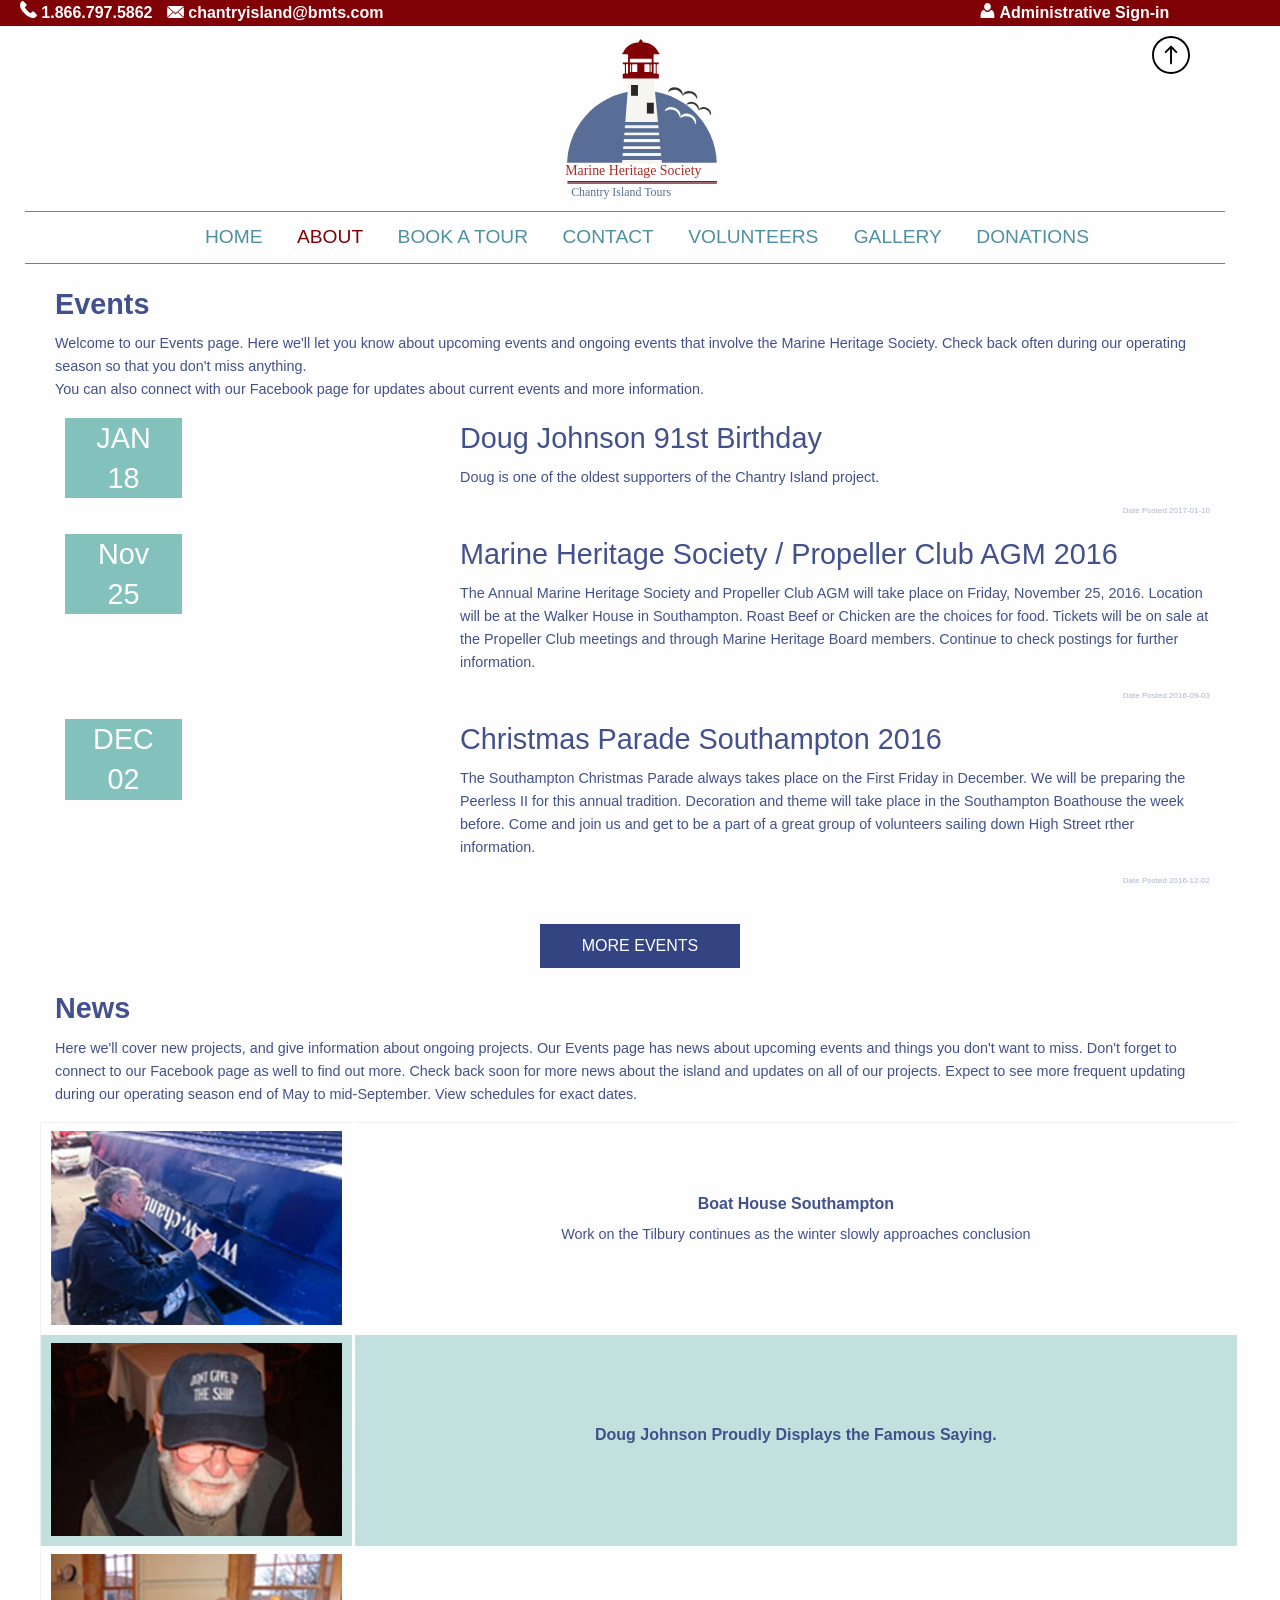
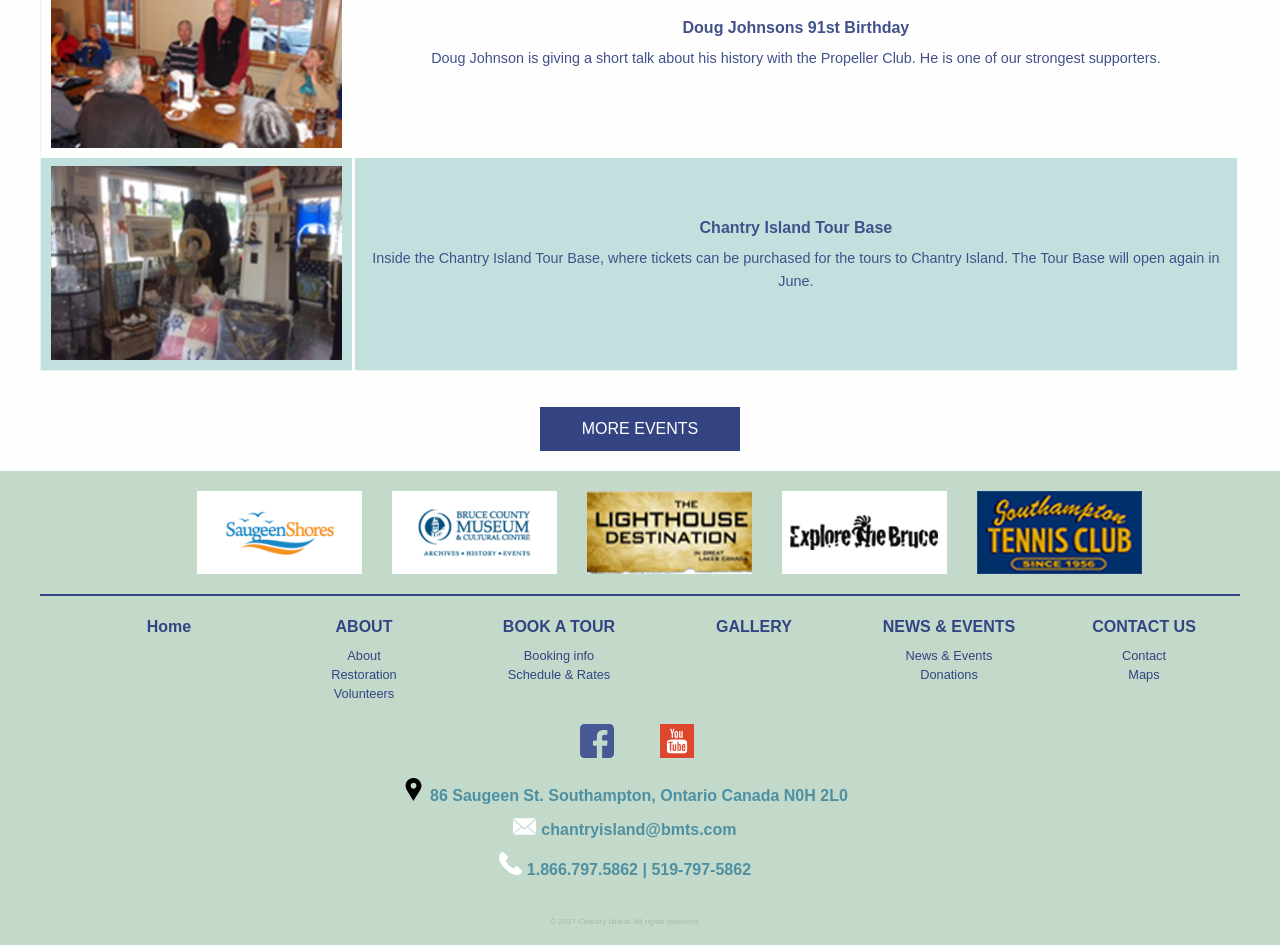
<file: news.html>
<!doctype html>
<html class="no-js" lang="en">
  <head>
    <meta charset="utf-8" />
    <meta http-equiv="x-ua-compatible" content="ie=edge">
    <meta name="viewport" content="width=device-width, initial-scale=1.0" />
    <title>Chantry Island</title>
    <link rel="stylesheet" href="css/foundation.css" />
    <link rel="stylesheet" href="css/app.css" />
  </head>
  <body>
  
  
  <h1 class = "hide">The Chantry Island site</h1>
  <a href="#"><img src="assets/up-arrow.svg" alt="arrow" id="arrow"></a>
  
 	 <div class = "top-bar show-for-medium">
        <ul class = "top-bar-left">
            <li><object data="assets/phone.svg" class = "topIcon" ></object></li>
            <li><a href="#">1.866.797.5862</a></li>
            <li><object data="assets/email.svg" class = "topIcon email"></object></li>
            <li>chantryisland@bmts.com</li>
       
   		</ul>
        
        <ul class = "top-bar-right">
        	<li><object data="assets/admin.svg" class = "topIcon"></object></li>
            <li><a href = "admin_login.php">Administrative Sign-in</a></li>
        	
        </ul>
 	</div>
    
    <header class = "row" id = "mainHeader">
    	<h2 class = "hide">Main Header</h2>
        <nav class = "show-for-small-only" id="mobileNav">
        <div class = "title-bar" data-responsive-toggle = "main-menu" data-hide-for = "medium">
            <button class = "menu-icon" type = "button" data-toggle = "main-menu"></button>
        </div>
        
        <div id = "main-menu">
        	<ul id = "mobileMainNav">
            	<li><a href="index.html">HOME</a></li>
                <li><a href="about.html">ABOUT</a></li>
                <li><a href="booking.html">BOOK A TOUR</a></li>
                <li><a href="contact.html">CONTACT</a></li>
                <li><a href="volunteers.html">VOLUNTEERS	</a></li>
                <li><a href="gallery.php">GALLERY</a></li>
                <li><a href="donations.html">DONATIONS</a></li>
            </ul>
            
            <div id="contactInfo">
            <ul id = "mobilePhone">
             <li><object data="assets/phone.svg" class = "mobileCon"></object></li>
            <li><a href="#">1.866.797.5862</a></li>
            </ul>
            
            <ul id = "mobileEmail">
            <li><object data="assets/email.svg" class = "mobileCon"></object></li>
            <li>chantryisland@bmts.com</li>
            </ul>
            
            <ul id = "mobileAdmin">
            	<li><object data="assets/admin.svg" class = "mobileCon"></object></li>
           		<li><a href = "admin_login.php">Administrative Sign-in</a></li>
            </ul>
         	</div>   
       	
        </div>
        </nav>
        
       <div id = "mainLogo" class = "small-centered medium-2 columns ">
        	<img src="assets/logo.svg" alt= "MHS logo">
        </div>
        
        <nav id = "desktopNav" class = "row show-for-medium">
        	<ul class= "medium-12 columns">
            	<li><a href="index.html">HOME</a></li>
                <li class="selected"><a href="about.html">ABOUT</a></li>
                <li><a href="booking.html">BOOK A TOUR</a></li>
                <li><a href="contact.html">CONTACT</a></li>
                <li><a href="volunteers.html">VOLUNTEERS	</a></li>
                <li><a href="gallery.php">GALLERY</a></li>
                <li><a href="donations.html">DONATIONS</a></li>
            </ul>
        </nav>
      </header>
      
      <div class ="row">
      	<div class = "small-12 columns">
        <h2>Events</h2>
        <p>Welcome to our Events page. Here we'll let you know about upcoming events and ongoing events that involve the Marine Heritage Society. Check back often during our operating season so that you don't miss anything.
<br>You can also connect with our Facebook page for updates about current events and more information. </p>
      </div>
      </div>
      
      <div class = "row" id="events">
      	<div class = "small-12 columns event">
        	<h2 class = "small-4 columns date">JAN 18</h2>
            <div class = "small-8 columns">
            	<h2>Doug Johnson 91st Birthday</h2>
                <p>Doug is one of the oldest supporters of the Chantry Island project. </p>
                <p class = "datePost">Date Posted 2017-01-10</p>
            </div>
        </div>
        
        <div class = "small-12 columns event">
        	<h2 class = "small-4 columns date">Nov 25</h2>
            <div class = "small-8 columns">
            	<h2>Marine Heritage Society / Propeller Club AGM 2016</h2>
                <p>The Annual Marine Heritage Society and Propeller Club AGM will take place 
on Friday, November 25, 2016. Location will be at the Walker House in Southampton. Roast Beef or 
Chicken are the choices for food. Tickets will be on sale at the Propeller Club meetings and through 
Marine Heritage Board members. Continue to check postings for further information.  </p>
			<p class = "datePost">Date Posted 2016-09-03</p>
            </div>
        </div>
        
        <div class = "small-12 columns event">
        	<h2 class = "small-4 columns date">DEC 02</h2>
            <div class = "small-8 columns">
            	<h2>Christmas Parade Southampton 2016</h2>
                <p>The Southampton Christmas Parade always takes place on the First Friday in December. We will be 
preparing the Peerless II for this annual tradition. Decoration and theme will take place in the Southampton
Boathouse the week before. Come and join us and get to be a part of a great group of volunteers sailing
 down High Street rther information.  </p>
 <p class = "datePost">Date Posted 2016-12-02</p>
            </div>
        </div>
        
        <a href="#" class= "small-5 small-pull-3 medium-3 medium-pull-4 large-2 large-pull-5 columns">MORE EVENTS</a>
      </div>
      
      <div class = "row" id="newDets">
      	<div class = "small-12 columns">
        	<h2>News</h2>
            <p>Here we'll cover new projects, and give information about ongoing projects. Our Events page has news about upcoming events and things you don't want to miss. Don't forget to connect to our Facebook page as well to find out more.
Check back soon for more news about the island and updates on all of our projects. Expect to see more frequent updating during our operating season end of May to mid-September. View schedules for exact dates. </p>
        </div>
      </div>
      
       <div class = "row" id = "secondNewWrap">
       <table class="small-12 columns" id="secondNews">
  <tbody>
    <tr>
      <td><img src="img/news_1.jpg" alt="news1"></td>
      <td><h2>Boat House Southampton</h2>
      <p>Work on the Tilbury continues as the winter slowly approaches conclusion </p>
      </td>
    </tr>
    
    <tr>
      <td><img src="img/news_2.jpg" alt="news1"></td>
      <td><h2>Doug Johnson Proudly Displays the Famous Saying.</h2></td>
    </tr>
    
    <tr>
      <td><img src="img/news_3.jpg" alt="news1"></td>
      <td><h2>Doug Johnsons 91st Birthday</h2>
      	<p>Doug Johnson is giving a short talk about his history with the Propeller Club. 
He is one of our strongest supporters. </p>
      </td>
    </tr>
    
     <tr>
      <td><img src="img/news_4.jpg" alt="news1"></td>
      <td><h2>Chantry Island Tour Base</h2><p>Inside the Chantry Island Tour Base, where tickets can be purchased for the tours to 
Chantry Island. The Tour Base will open again in June.</p></td>
      
    </tr>
  </tbody>
</table>

<a href="#" class= "small-5 small-pull-3 medium-3 medium-pull-4 large-2 large-pull-5 columns">MORE EVENTS</a>
     
 </div>     
      
      
      
      
      <footer id="mainFooterAbout">
      <div class = "row">
      	<h2 class = "hide">Main footer</h2>
      	
        <div id="footerNavWrap" class="small-12 columns">
        <div class = "show-for-small-only columns small-6" id="smallFooterNav">
        	<a href="index.html" id="navHead"><h2>Chantry Island</h2></a>
            <ul>
            	
                <li><a href="about.html">CHANTRY ISLAND</a></li>
                <li><a href="booking.html">BOOK A TOUR</a></li>
                <li><a href="gallery.php">GALLERY</a></li>
                <li><a href="news.html">NEWS & EVENTS</a></li>
                <li><a href="contact.html">CONTACT US</a></li>
            </ul>
        	
        </div>
        
        <div class = "show-for-small-only columns small-6" id = "links">
        	<h2>Official Links</h2>
            <ul>
            <li><a href="http://www.saugeenshores.ca/en/index.asp">Saugeen Shores</a></li>
                <li><a href="http://www.brucemuseum.ca/">Bruce Country Museum & Cultural Centre</a></li>
                <li><a href="http://www.brucecoastlighthouses.com/">Bruce Coast Lighthouse Tour</a></li>
                <li><a href="http://www.explorethebruce.com/">Explore the Bruce</a></li>
                <li><a href="http://www.southamptontennisclub.ca/">Southampton Tennis Club</a></li>
           </ul>     
        </div>
        </div>
        
        <div class = "show-for-medium columns medium-12 columns" id="sponsor">
        	<a href="http://www.saugeenshores.ca/en/index.asp" class = "medium-2 medium-push-1 columns"><img src="img/saugeen_shores.png" alt= "saugeen shores"></a>
            <a href="http://www.brucemuseum.ca/" class = "medium-2 medium-push-1 columns"><img src="img/museum.png" alt="musume"></a>
            <a href="http://www.brucecoastlighthouses.com/" class = "medium-2 medium-push-1 columns"><img src="img/lighthouse.png" alt="light house"></a>
            <a href="http://www.explorethebruce.com/" class = "medium-2 medium-push-1 columns"><img src="img/explore_bruce.png" alt="explore bruce"></a>
            <a href="http://www.southamptontennisclub.ca/" class = "medium-2 medium-push-1 columns end"><img src="img/tennise_club.png" alt="tennis club"></a>
        </div>
        
        <div class="show-for-medium columns" id="bigFooterNav">
        	<div class="medium-2 columns">
            	<a href="index.html"><h2>Home</h2></a>
            </div>
            
          	<div class="medium-2 columns">
            	<h2>ABOUT</h2>
                <a href="about.html" class="smallNav medium-2 columns">About</a>
                <a href="Restoration.html" class="smallNav medium-2 columns">Restoration</a>
                <a href="volunteers.html" class="smallNav medium-2 columns end">Volunteers</a>
            </div>
            
            <div class="medium-2 columns">
            	<h2>BOOK A TOUR</h2>
                <a href="booking.html" class="smallNav medium-2 columns">Booking info</a>
                <a href="schedule.html" class="smallNav medium-2 columns end">Schedule & Rates</a>
            </div>
            
            <div class="medium-2 columns">
            	<a href="gallery.php" ><h2>GALLERY</h2></a>
            </div>
            
            <div class="medium-2 columns">
            	<h2>NEWS & EVENTS</h2>
                <a href="newss.html" class="smallNav medium-2 columns">News & Events</a>
                <a href="donations.html" class="smallNav medium-2 columns end">Donations</a>
            </div>
            
            <div class="medium-2 columns">
            	<h2>CONTACT US</h2>
                <a href="contact.html" class="smallNav medium-2 columns">Contact</a>
                <a href="map.html" class="smallNav medium-2 columns end">Maps</a>
            </div>
        </div>
        
        <div id="socialCon" class="row">
            	<a href="#" class="small-2 small-push-4 medium-2 columns" id="facebook"><img src="assets/facebook.svg" alt="facebook icon"></a>
                <a href="#" class="small-2 small-pull-4 medium-2 columns"><img src="assets/youtube.svg" alt="youtube icon"></a>
        
        </div>
        
        <div id="footerContact" class="row">
        	<div class="small-centered medium-centered columns">
            	<object data="assets/locate.svg" id="locate"></object>
                <a href="#">86 Saugeen St. Southampton, Ontario Canada N0H 2L0</a>
            </div>
            
            <div class="small-centered columns">
            	 <object data="assets/email.svg"></object>
            <a href="#">chantryisland@bmts.com</a>
            </div>
            
            <div class="small-centered columns">
            	<object data="assets/phone.svg"></object>
            	<a href="#">1.866.797.5862 | 519-797-5862</a>
            </div>
            
            <br>
            <p>© 2017 Chantry Island. All rights reserved.</p>
        </div>
        </div>
      </footer>
      
  


	
   <script src="js/vendor/jquery.min.js"></script>
    <script src="js/vendor/what-input.min.js"></script>
    <script src="js/foundation.min.js"></script>
    <script src="js/app.js"></script>
  </body>
</html>
</file>
<file: css/app.css>
.hidden
{
	display:none;
}

.right
{
	float:right;
}

h2
{
	color:#42518b;
	font-weight: bold;
	font-size: 1.8em;
}

p
{
	color:#42518b;
	font-size: 0.9em;
}

.smallTopCon
{
	max-width: 5%;
}

.top-bar,.top-bar ul
{
	background-color:#810206;
}

.top-bar a,.top-bar li
{
	color: white;
	font-weight:bold;
}

.topIcon
{
	max-width: 2%;
}

ul
{
	list-style-type: none;	
	margin-bottom: 0;
}

.top-bar-left li
{
	display:inline;
}

.top-bar-right li
{
	display:inline;
}

.top-bar-right
{
	position: absolute;
	left: 70%;
}

.top-bar-right .topIcon
{
	max-width: 7%;
}

.top-bar-left li a
{
	margin-right: 10px;
}

.top-bar
{
	padding:0;
	padding-bottom:0;
}

#mobilePhone li,#mobileAdmin li,#mobileEmail li
{
	display:inline;
}

#mobileEmail
{
	font-weight: bold;
}

.mobileCon
{
	max-width: 5%;
}

.title-bar
{
	background-color:#810206;
}

.menu-icon
{
	float:right;
}

#mobileMainNav li
{
	border-bottom: 1px solid #417683;
	padding:5px 0 5px 5px;
}

#mobileMainNav li:first-child
{
	border-top: 1px solid #417683;
}

#mobileMainNav li a
{
	color:white;
	transition: all 0.2s ease-in;
}

#mobileMainNav li a:hover
{
	color:#3e628f;
}


#mobileMainNav
{
	margin-left:0;
}

#main-menu
{
	background-color:#4e90a1;
}

#main-menu li
{
	color: white;
}

#contactInfo
{
	margin-top: 10px;
}

#contactInfo a
{
	color: white;
	font-weight:bold;
	transition: all 0.2s ease-in;
}

#contactInfo a:hover
{
	color:#6B6464;
}

#contactInfo ul
{
	margin-top: 10px;
}

#mainLogo
{
	margin:10px auto;
	text-align:center;
	
}

#desktopNav .selected a
{
	color: #810206;
}


#desktopNav ul li
{
	display:inline;
	margin-right: 30px;
}

#desktopNav ul li a
{
	color:#4e90a1;
	transition: all 0.2s ease-in-out;
}

#desktopNav ul li a:hover
{
	color: #810206;
}

#desktopNav ul
{
	border-top: 1px solid #4e90a1;
	border-bottom: 1px solid #4e90a1;
	padding: 10px 0 10px 0;
	margin-left: auto;
	margin-right:auto;
	margin-bottom: 20px;
}

#desktopNav ul li:first-child
{
	margin-left: 15%;
}

#intro
{
	margin-top: 20px;
	background-color: #83c2bd;
	padding-bottom: 20px;
}

#intro h2
{
	margin-top: 20px;
	font-weight:bold;
	color:#3f558b;
	text-align:center;
	font-size:1.2em;
}

#intro p
{
	text-align: center;
	color:white;
}

.but
{
		color: white;
		text-align:center;
		display:block;
		background-color: #344483;
		padding: 5px;
		
}

#intro a:first-child
{
	margin-right: 5px;
}

.highlight
{
	color: #344483;
	text-decoration:underline;
}

#mainContent
{
	margin-top: 20px;
	position: relative;
}

#mainContent h2
{
	color:#344583;
	font-weight: bold;
}

#mainContent p
{
	color:#5d6a9c;
}

#mainContent a
{
	color:#83c1bd;
	float: right;
	clear:both;
	margin-top: 20px;
}

#show1
{
	margin-left: 10px;
}

#touring
{
	top: 500px;
}

#book,#news,#gal
{
	margin-bottom: 20px;
}

#book h2,#news h2,#gal h2
{
	background-color:#cde6e4;
	text-align:center;
	margin-bottom:0;
	padding:10px 0 10px 0;
}

#book img,#book a,#news img, #news a,#gal img, #gal a
{
	margin-top:0;
}

#mainContent a
{
	transition:all 0.2s ease-in-out;
}

#mainContent a:hover
{	
	opacity: 0.5;
}

#footerContact object
{
	width:5%;
}

#mainFooter
{
	background-color: #c3d9ca;
}

#smallFooterNav,#links
{
	margin-top: 20px;
	text-align: center;
}

#smallFooterNav a,#links a
{
	font-size: 0.8em;
	color:#344483;
}

#footerNavWrap
{
	margin-bottom: 20px;
	border-bottom:2px solid #344483;
	
}

#socialCon
{
	clear:both;
	margin-bottom: 20px;
}

.row .row
{
	margin-right:0;
}
#smallFooterNav h2,#links h2
{	
	font-weight:bold;
	color: white;
}

#footerContact
{
	text-align:center;
}

#footerContact div
{
	margin-bottom:10px;
}

#footerContact a
{
	color: #4e90a1;
	font-weight: bold;
}

#footerContact p
{
	color: #a8b9ad;
	font-size: 0.5em;
}

#bigFooterNav a
	{
		clear:both;
	}
	
#navHead h2
{
	font-size: 1.25em;
	text-align: center;
}

#links h2
{
	font-size:1em;
	text-align:center;
}

#arrow
{
	max-width: 6%;
	position: fixed;
	z-index:100;
	float:right;
	top: 5%;
	left: 90%;
}

#chantryInfo
{
	margin-bottom: 20px;
}

#aboutContent .but
{
	color: white;
	text-align:center;
	margin: 0 auto;
	width: 50%;
}

#aboutContent
{
	margin-top: 20px;
}

.infoGraph
{
	background-color: #959595;
	text-align:center;
	width: 100%;
	height: 150px;
}

#aboutContent h2
{
	color:#344583;
	font-weight: bold;
	font-size: 1.5em;
}

#aboutContent p
{
	color:#6a77a4;
}


#aboutContent img
{
	margin-top: 20px;
}

#aboutIntro
{
	margin-top:20px;
}

#aboutIntro p
{
	font-size: 0.9em;
	color: #7e86a9;
}

#aboutIntro h2
{
	font-size: 1.2em;
	color: #4a588d;
}

#mainFooterAbout
{
	background-color: #c3d9ca;
}
.bookingNav
{
	text-align:center;
	margin-top: 10px;
}

.bookingNav a
{
	color: white;
	background-color: #30408e;
	padding:10px;
	font-size: 0.7em;
	font-weight: bold;
	transition:all 0.2s ease-out;
}

.bookingNav a:hover
{
	background-color: #8accc4;
}

.bookingInfo
{
	margin-top: 20px;
	color: #30418e;
}

.bookingInfo h2
{
	font-size: 1.2em;
	font-weight: bold;
}

.bookingInfo p
{
	font-size: 0.9em;
}

#safeHead
{
	font-size: 1.2em;
	color: #30418e;
	margin-bottom: 10px;
	margin-left: 20px;
}
#safety object
{
	max-width: 50%;
	text-align:center;
	margin:0 auto;
}

#safety
{
	text-align:center;
}

#safety div
{
	margin-top: 20px;
}

#safety h3
{
	margin-top: 10px;
}

#bookingBook h2,#note h2
{
	color:#30418e;
	font-size: 1.2em;
	font-weight: bold;
}

#bookingBook h3
{
	color: #5c6ca6;
	font-size: 0.9em;
}

#bookingBook a
{
	color: #92d6cb;
	text-decoration:underline;
}

#bookingBook li
{
	color: #5c6ca6;
	font-size: 0.9em;
}

#bookingTour
{
	margin-top: 30px;
}

.space
{
	margin-top: 20px;
}

#bookingBook iframe
{
	max-width:100%;
	max-height:100%;
}

#bookingBook p,#note p
{
	color: #5c6ca6;
	font-size: 0.9em;
}

#map
{
	text-align:center;
}

#scheduleInfo
{
	margin-top: 20px;
	margin-bottom: 20px;
}

#scheduleInfo h2
{
	font-size:1.2em;
	color:#30418e;
	font-weight:bold;
}

#scheduleInfo p 
{
	font-size: 0.9em;
	color: #30418e;
}

th,td
{
	border-right: 3px solid white;
}

.noStriped th
{
	border-right:0;
	text-align:center;
}

table thead
{
	background-color: #4b99ab;
}

table thead th
{
	
	text-align:center;
}

table
{
	text-align:center;
	color:#30418e;
}

tr th
{
	color:white;
}

.noStriped td
{
	border-right:0;
}

#table
{
	margin-bottom: 20px;
}

#contactHead h2
{
	color: #344583;
	font-size: 1.2em;
	font-weight: bold;
}

#contactHead p
{
	color: #344583;
	font-size: 0.7em;
}

#contactHeader h2
{
	margin-left: 20px;
}


.marLeft,.marLeft2
{
	margin-left: -10px;
}

#submit
{
	background-color:#83c1bc;
	color: white;
	padding:5px 20px;
	
}

#contactDets h2
{
	margin-top: 20px;
}

.cap
{
	font-weight: bold;
}

#contactDets li
{
	color:#344583;
}

#contactDets a
{
	color:#8accc4;
	text-decoration:underline;
}

#contactDets h3
{
	font-size: 0.9em;
	color: #5d6a9c;
}

#mainContactArea
{
	margin-bottom: 20px;
}

#events h2
{
	clear:both;
	font-weight: normal;
}

.date
{
	background-color:#83c1bd;
	color: white;
	text-align:center;
	max-width: 80%;
}



#events a,#secondNewWrap a
{
	background-color: #344483;
	color:white;
	padding:10px;
	transition: all 0.2s ease-in;
	text-align:center;
	margin-top: 20px;
}

#events a:hover
{
	background-color: #83c1bd;
}

.datePost
{
	float:right;
	color:#aeb5cd;
	font-size: 0.5em;
}

#newDets
{
	margin-top:20px;
}

#newDets p
{
	font-size: 0.7em;
}

#secondNews h2
{
	font-size: 1em;
}

#secondNews tbody tr:nth-child(2n)
{
	background-color:#c1e0de;
}

#secondNewWrap 
{
	margin-bottom: 20px;
}

#icons
{
	text-align:center;
	margin-top: 20px;
	margin-bottom: 20px;
}

#donate
{
	background-color: #344483;
	padding: 10px;
}

#volSec img
{
	background-color: grey;
	height: 50px;
	text-align:center;
	width: 200px;
	padding: 10px;
}

#volSec h3
{
	font-size: 0.9em;
	color: #344483;
}

.clear
{
	clear:both;
}

#volSec
{
	text-align:center;
}

#vid iframe
{
	width: 100%;
}

#vid
{
	text-align:center;
}

#vid h2
{
	margin-bottom: 20px;
}

#thumbsSec li
{
	list-style-type:none;
	display: inline;
}

#thumbsSec li img
{
	margin-bottom: 20px;
}

.imageHolder
{
	margin: 0 auto;
	background-color: #ede9da;
	padding: 20px;
	text-align:center;
	width:auto;
	overflow:hidden;
	position:absolute;
}

.closeGal
{
	float:right;
	color: #810206;
	font-size: 2em;
	margin-left: 10px;
	transition: all 0.2s ease-in-out;
}

.mapWrapper
{
	width:100%;
	height: 400px;
}

.address
{
	
	margin-left: 0.625rem;
	margin-top: 20px;
	
}

.codeBut
{
	margin-top: 20px;
	background-color: #30408e;
	padding: 10px;
	color: white;
	transition: all .2s ease-out;
}

.codeBut:hover
{
	background-color:#8accc4;
}

.preloadWrapper
{
	position: absolute;
	background-color: rgba(199,199,199,1.00);
	border: 1px solid black;
	z-index: 50;
	width:98.5%;
	left:0;
	right: 0;
	display: block;
	margin: 0 auto;
	text-align: center;
	font-size: 1.5em;
	color:#616161;
	overflow: hidden;
	height: 400px;
	
	transition: opacity 1s ease;
}

.preloadWrapper i 
{
	margin: 150px 0 50px;
	font-size: 2.5em;
}

.preloadWrapper span 
{
	display: block;
}

.hidePreload
{
	display:none;
}


@media screen and (min-width: 37.5em){
	
	#book h2,#news h2, #gal h2
	{
		width: 300px;
		text-align:center;
		margin:0 auto;
		
	}
	
	#book a, #news a, #gal a
	{
		 margin-right: 140px;
	}
	
	#society
	{
		margin-bottom: 20px;
	}
	
	#socialCon img
	{
		max-width: 50%;
	}
	
	#socialCon img
	{
		margin-left: 20px;
	}
	
	#footerContact object
	{
		max-width: 2%;
	}
	
	#aboutContent div
	{
		text-align:center;
		position: relative;
	}

	
	#safety object
	{
		max-width: 30%;
	}
	
	#contactHead p
{
	color: #344583;
	font-size: 0.9em;
}


#contactMap iframe
{
	width:100%;
}

#clear
{
	clear:both;
}

.marLeft
{
	margin-left: -15px;
}

.date
{
	max-width: 20%;
	margin-left: 10px;
}

#newDets p
{
	font-size: 0.9em;
}

#icons
{
	margin-right: 10px;
}

#donate
{
	margin-top: 50px;
}

#thumbsSec img
{
	max-width: 40%;
	margin-right: 20px;
}

#thumbsSec li:nth-child(11n) img,#thumbsSec li:nth-child(13n) img
{
	margin-left: 100px;
	max-width: 60%;
}

#thumbsSec li:nth-child(7n) img,#thumbsSec li:nth-child(8n) img,#thumbsSec li:nth-child(12n) img
{
	max-width: 60%;
	margin-left: 90px;
}

#thumbsSec
{
	margin-left: 50px;
}

}


@media screen and (min-width: 48em)
{
	#mainDes
	{
		position:absolute;
		top: 100%;
	}
	
	#book h2,#news h2, #gal h2
	{
		width: auto;
		text-align:center;
		font-size: 1em;
	}
	
	#book a, #news a, #gal a
	{
		 margin-right: 0;
	}
	
	#mainFooter
	{
		
		margin-top: 50%;
	}
	
	#footerNavWrap
	{
		border-bottom:0;
	}
	
	#bigFooterNav h2
	{
		font-size: 1em;
		color: #344483;
		text-align:center;
		width: 120%;
	}
	
	.smallNav
	{
		font-size:0.8em;
		color: #344483;
		width:120%;
		text-align:center;
	}
	
	#sponsor
	{
		border-bottom: 2px solid #344483;
		padding-bottom: 20px;
		margin-bottom: 20px;
	}
	
	#bigFooterNav
	{
		margin-bottom:20px;
	}
	
	#arrow
	{
		width: 4%;
		top:4%;
	}
	
	#aboutContent .but
	{
		float: right;
	}
	
	#safety h3
	{
		font-size: 0.7em;
	}
	
	#contactForm
	{
		border-right: 1px solid #83c1bc;
		padding-right: 40px;
	}
	
	#thumbsSec img
	{
		max-width: 100%;
	}
	
	#thumbsSec li:last-child
	{
		margin:0;
	}
	
	#thumbsSec li:nth-child(11n) img,#thumbsSec li:nth-child(13n) img
{
	margin-left: 150px;
}
	

}

@media screen and (min-width:60em)
{
	
	.top-bar-right .topIcon
	{
		max-width: 4%;
	}
	
	#intro h2
	{
		font-size: 1.5em;
	}
	
	#mainFooter
	{
		
		margin-top: 20%;
	}
	
	#sponsor a:first-child
	{
		margin-left: 30px;
	}
	
	#socialCon img
	{
		max-width: 20%;
	}
	
	#facebook
	{
		margin-left: 10%;
	}
	
	#footerContact object
	{
		max-width: 2%;
	}
	
	.date
	{
		max-width: 10%;
	}

	#thumbsSec img
{
	max-width: 20%;
}


#thumbsSec li:nth-child(7n) img,#thumbsSec li:nth-child(8n) img,#thumbsSec li:nth-child(12n) img
{
	max-width: 40%;
	margin-left:0;
}

#thumbsSec li:last-child img
{
	max-width: 100%;
	margin-left: 10%;
}

#thumbsSec
{
	margin-left: 200px;
}

#thumbsSec li:nth-child(11n) img,#thumbsSec li:nth-child(13n) img
{
	margin-left: 0;
	max-width: 20%;
}

	.difference:before {
		content: "Click on the image to enlarge it.";
		font-size: 2em;
		color:white;
		display: block;
		position: absolute;
		background: rgba(60, 75, 128, 0.61);
		top: 0;
  		bottom: 0;
    	left: 0;
    	right: 0;
 		-moz-transition: background .3s linear;
  		-webkit-transition: background .3s linear;
  		-o-transition: background .3s linear;
  		transition: background .3s linear;
	}
	
	.difference:hover:before {
		background: none;
		opacity:0;
	}
	

}

@media screen and (min-width: 80em)
{
	.top-bar-right
	{
		left:75%;
	}
	
	.top-bar-right .topIcon
	{
		max-width: 5%;
	}
	
	#desktopNav ul li a
	{
		font-size: 1.2em;	
	}
	
	#book h2,#news h2, #gal h2	{
		width: 300px;
		margin:0 auto;
	}
	
	#book a, #news a, #gal a
	{
		margin-right: 35px;
	}
	
	#arrow
	{
		width: 3%;
	}
	
	.imageHolder
{
	position: absolute;
	left: 300px;
}


.closeGal:hover
{
	color: white;
}
	
}

@media screen and (min-width: 100em)
{
	
	.top-bar-right .topIcon
	{
		max-width: 4%;
	}
	
	#mainFooter
	{
		
		margin-top: 15%;
	}
}
</file>
